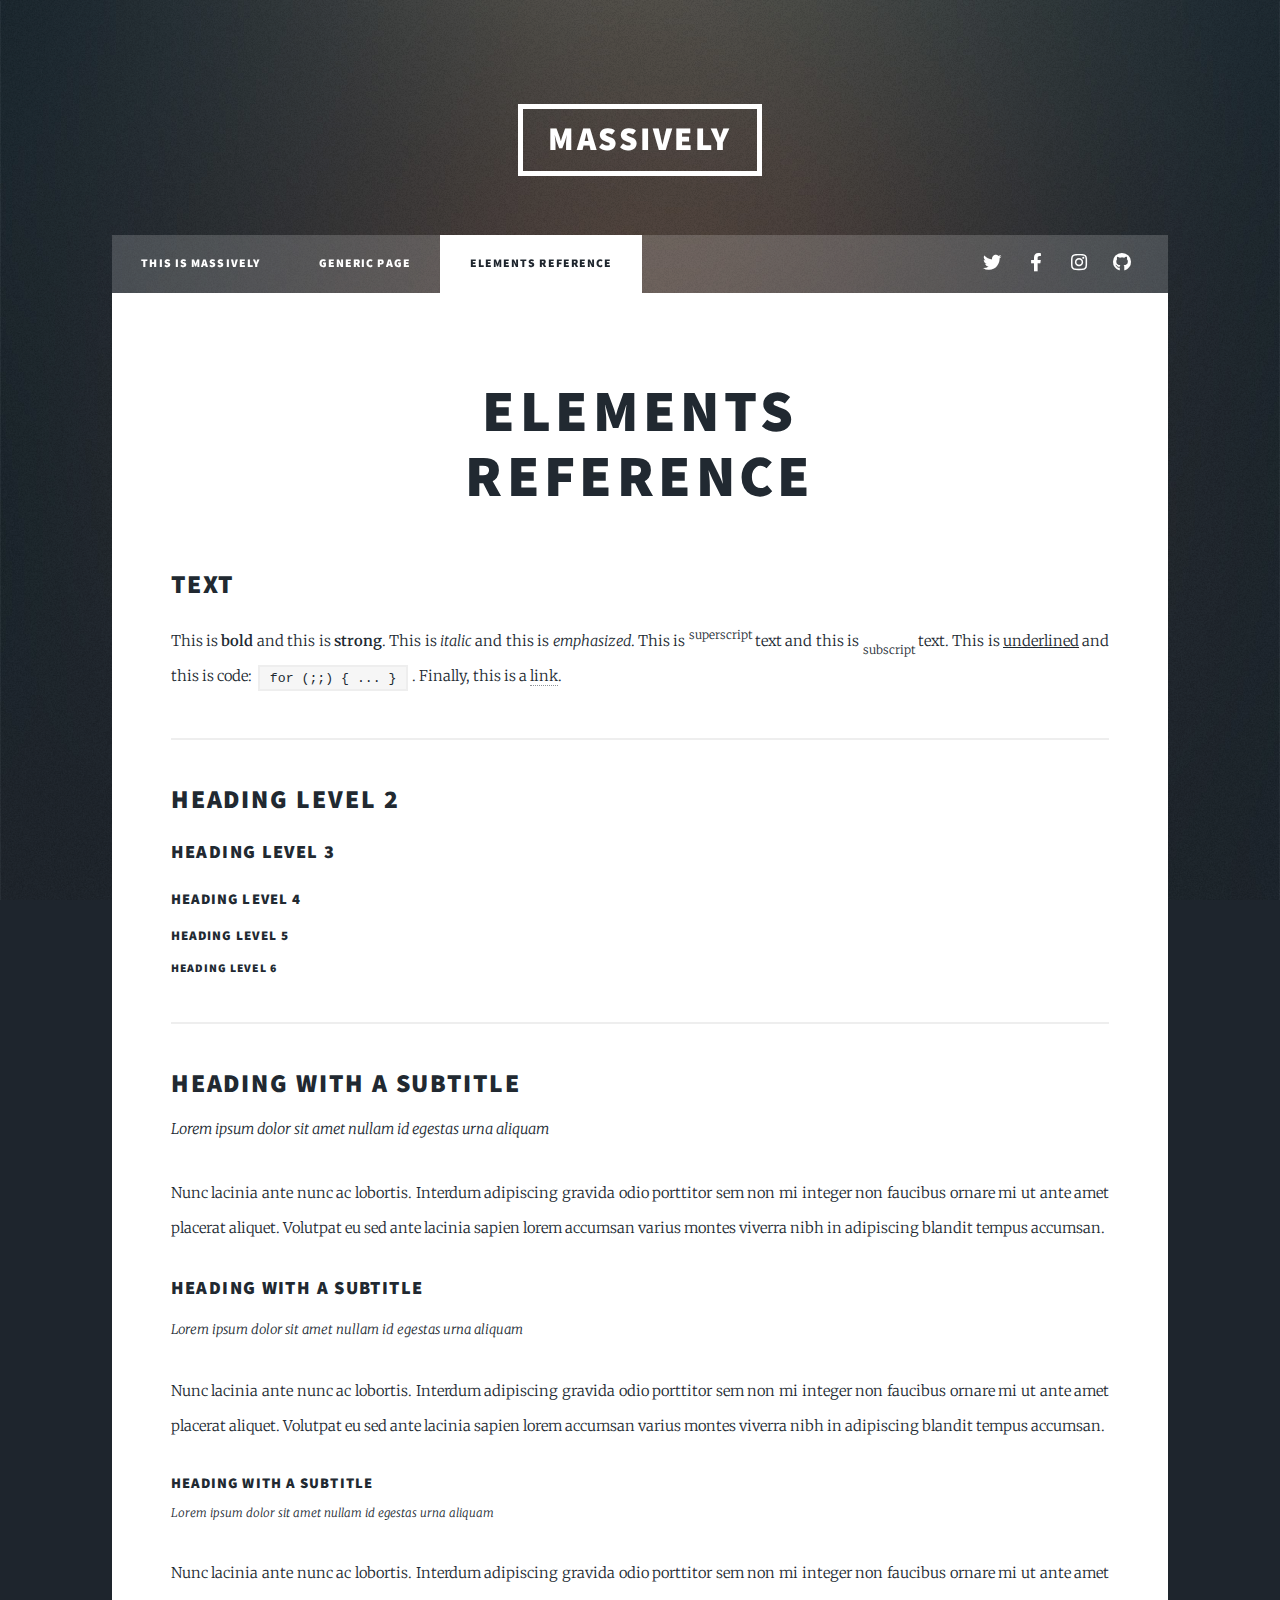
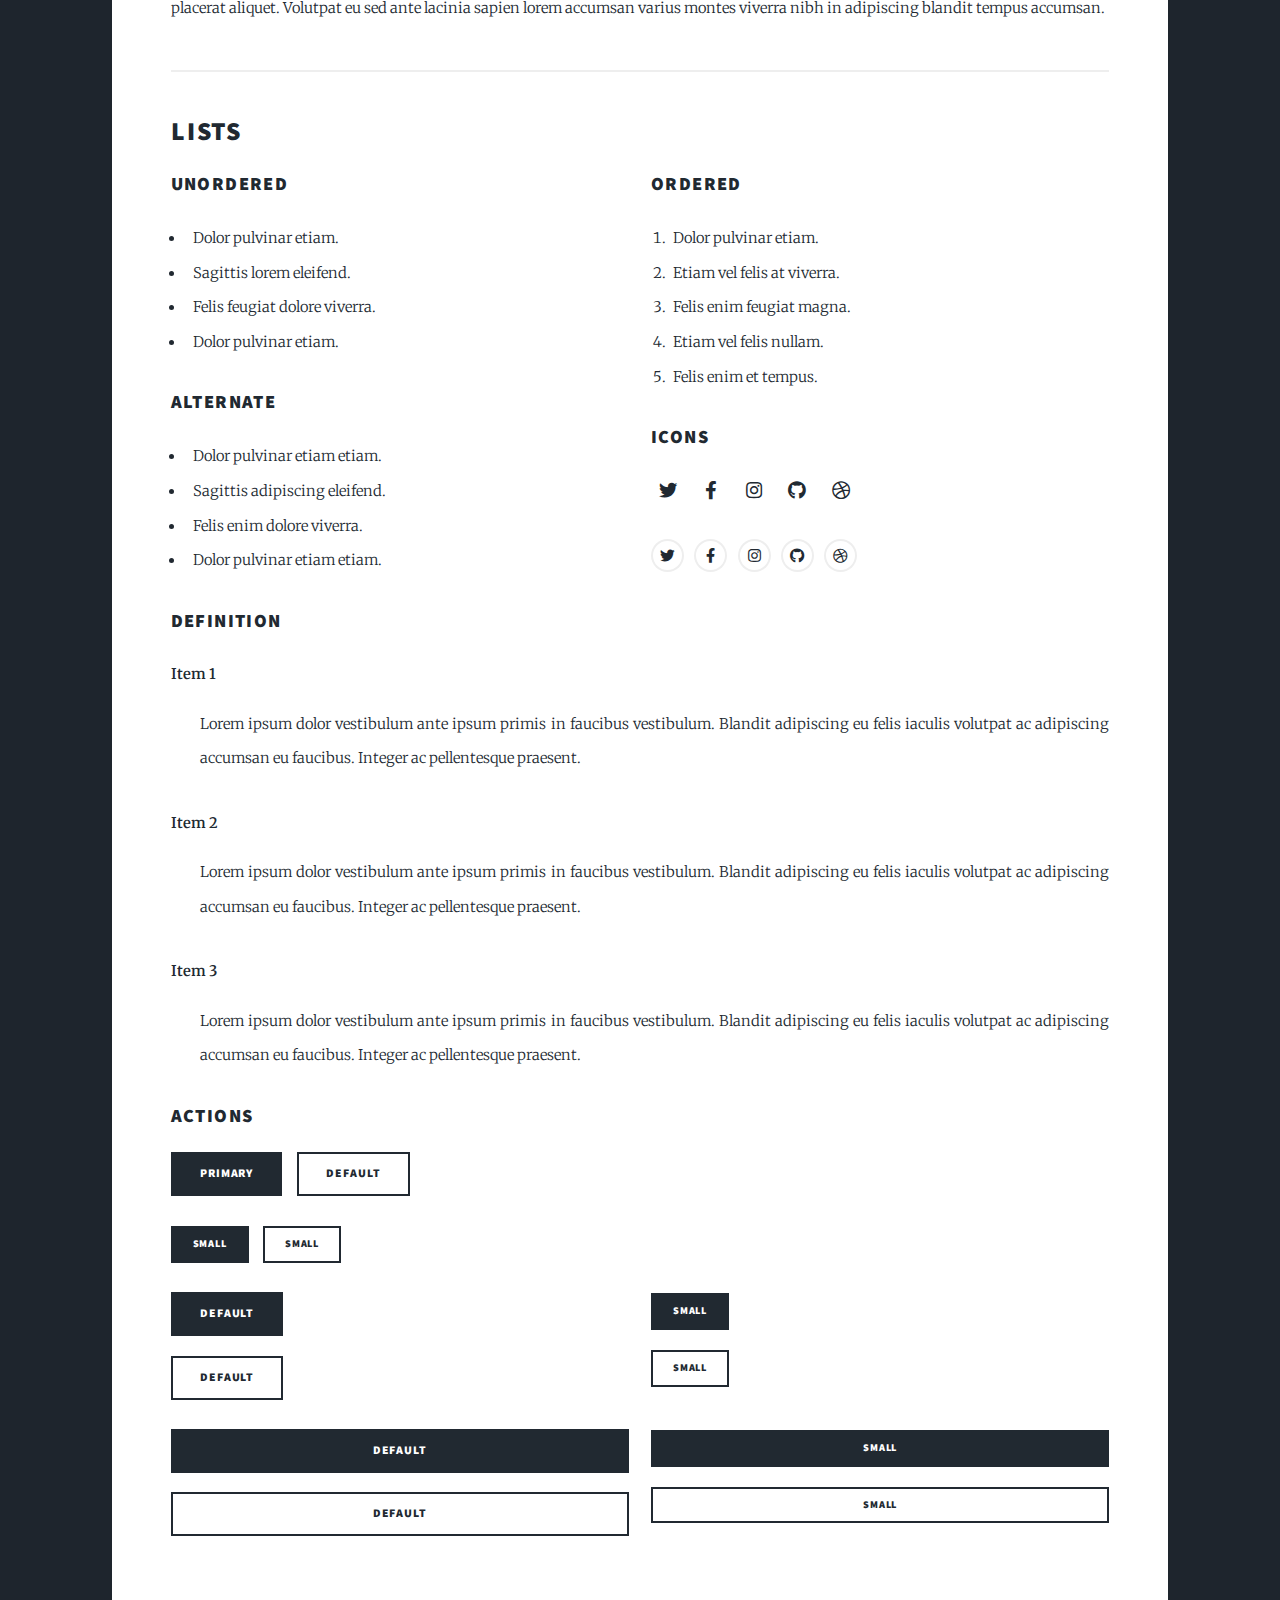
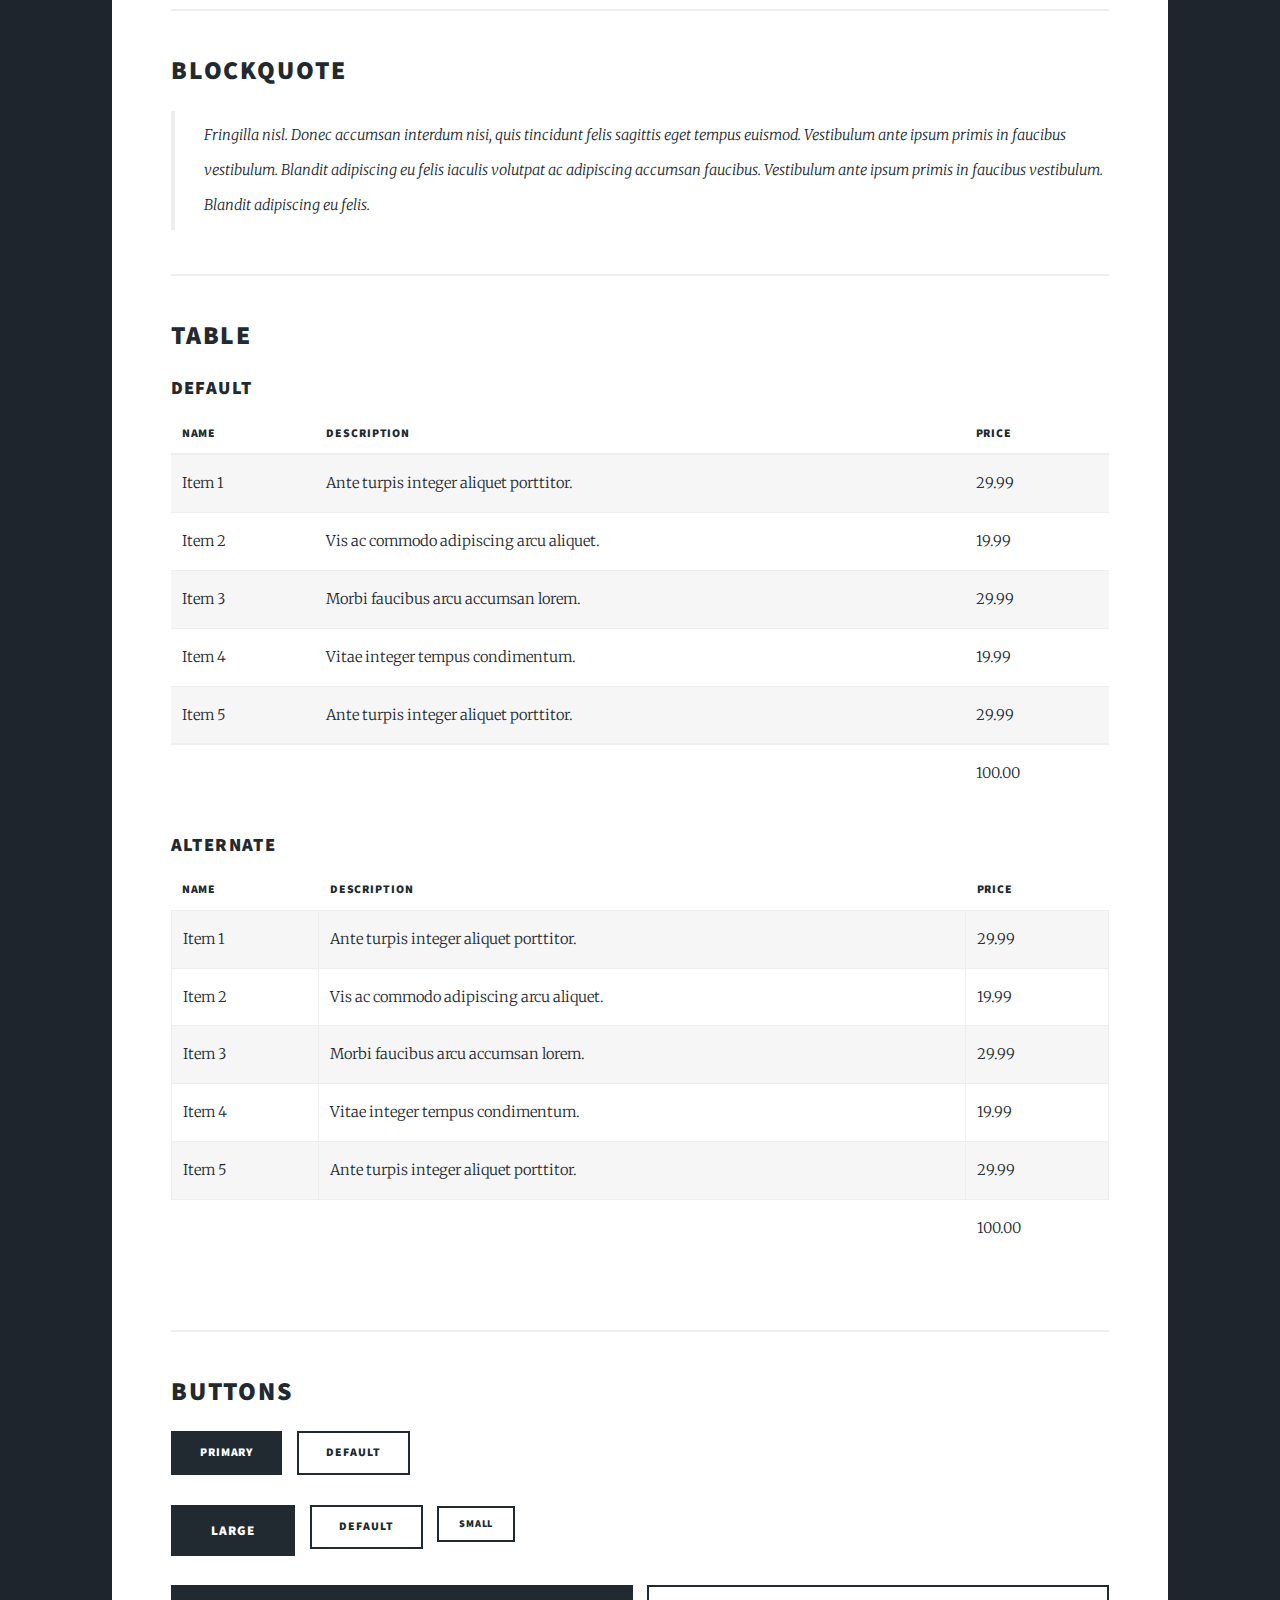
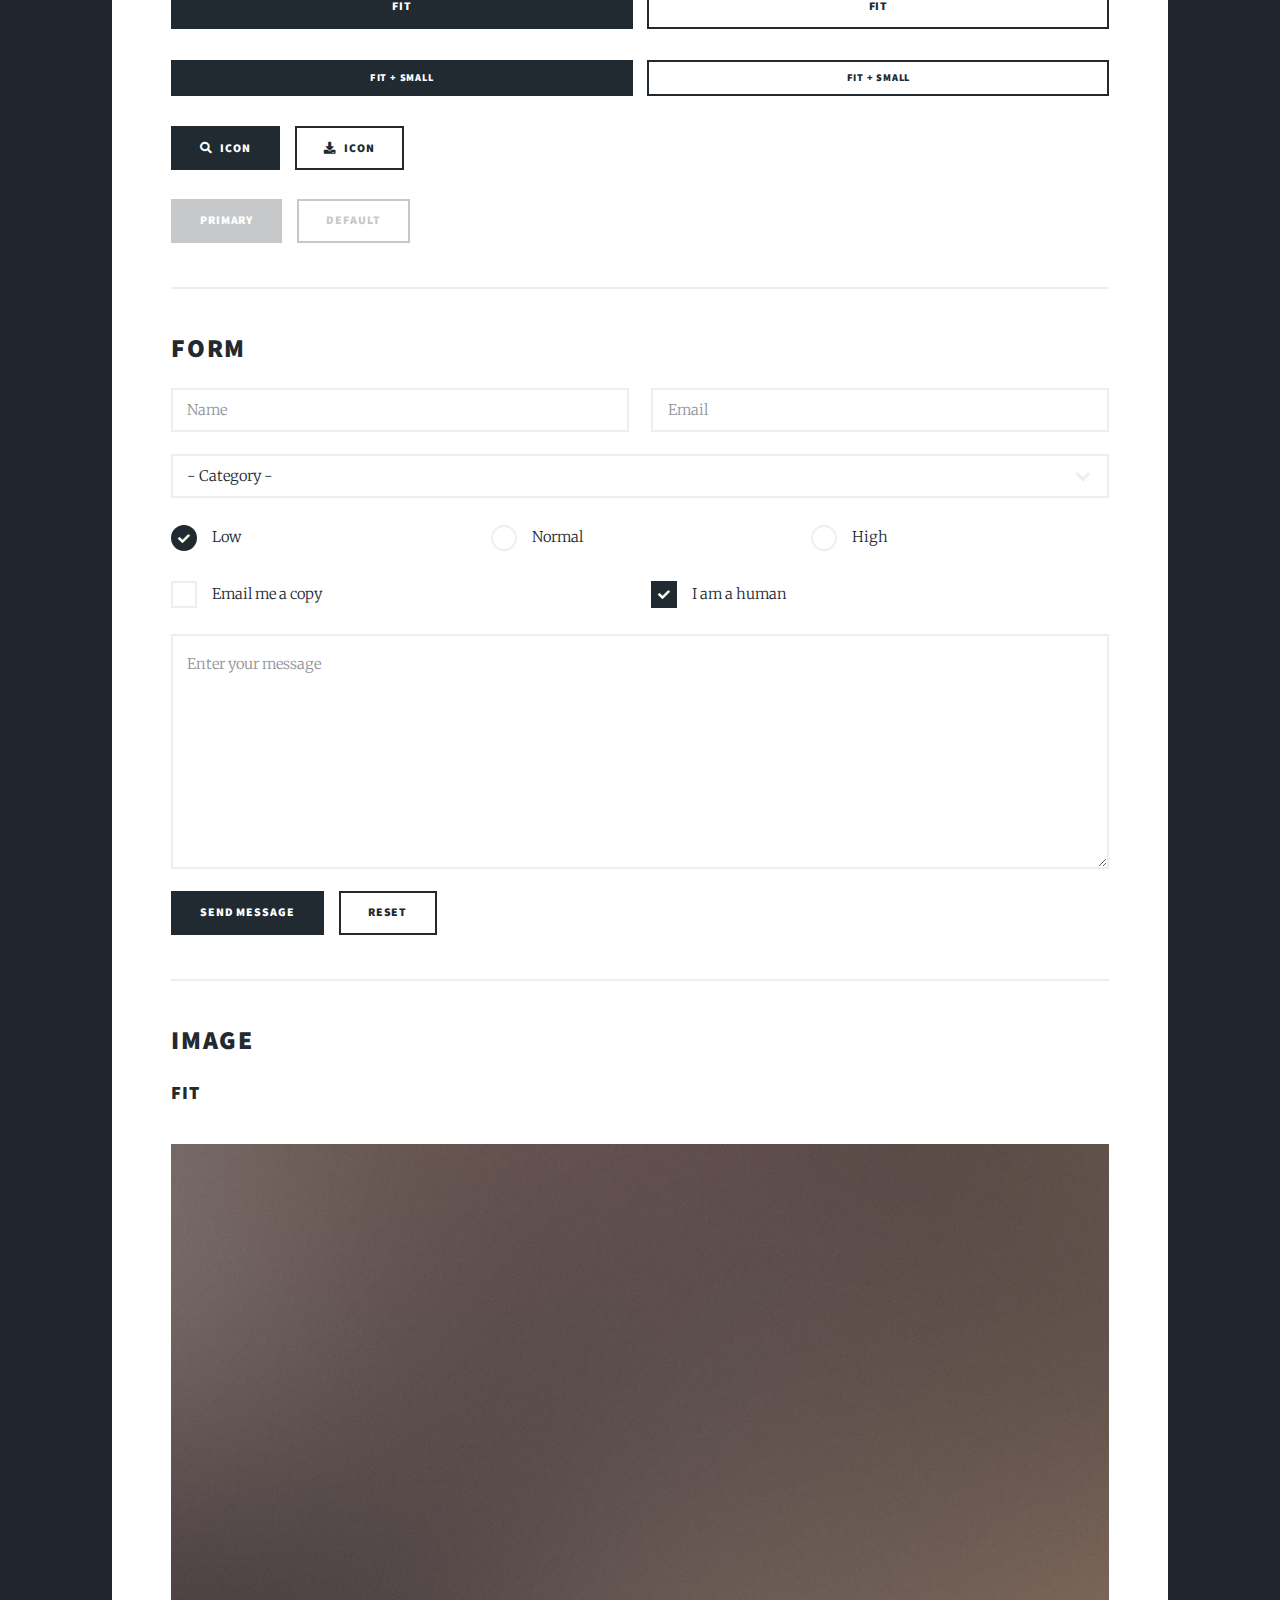
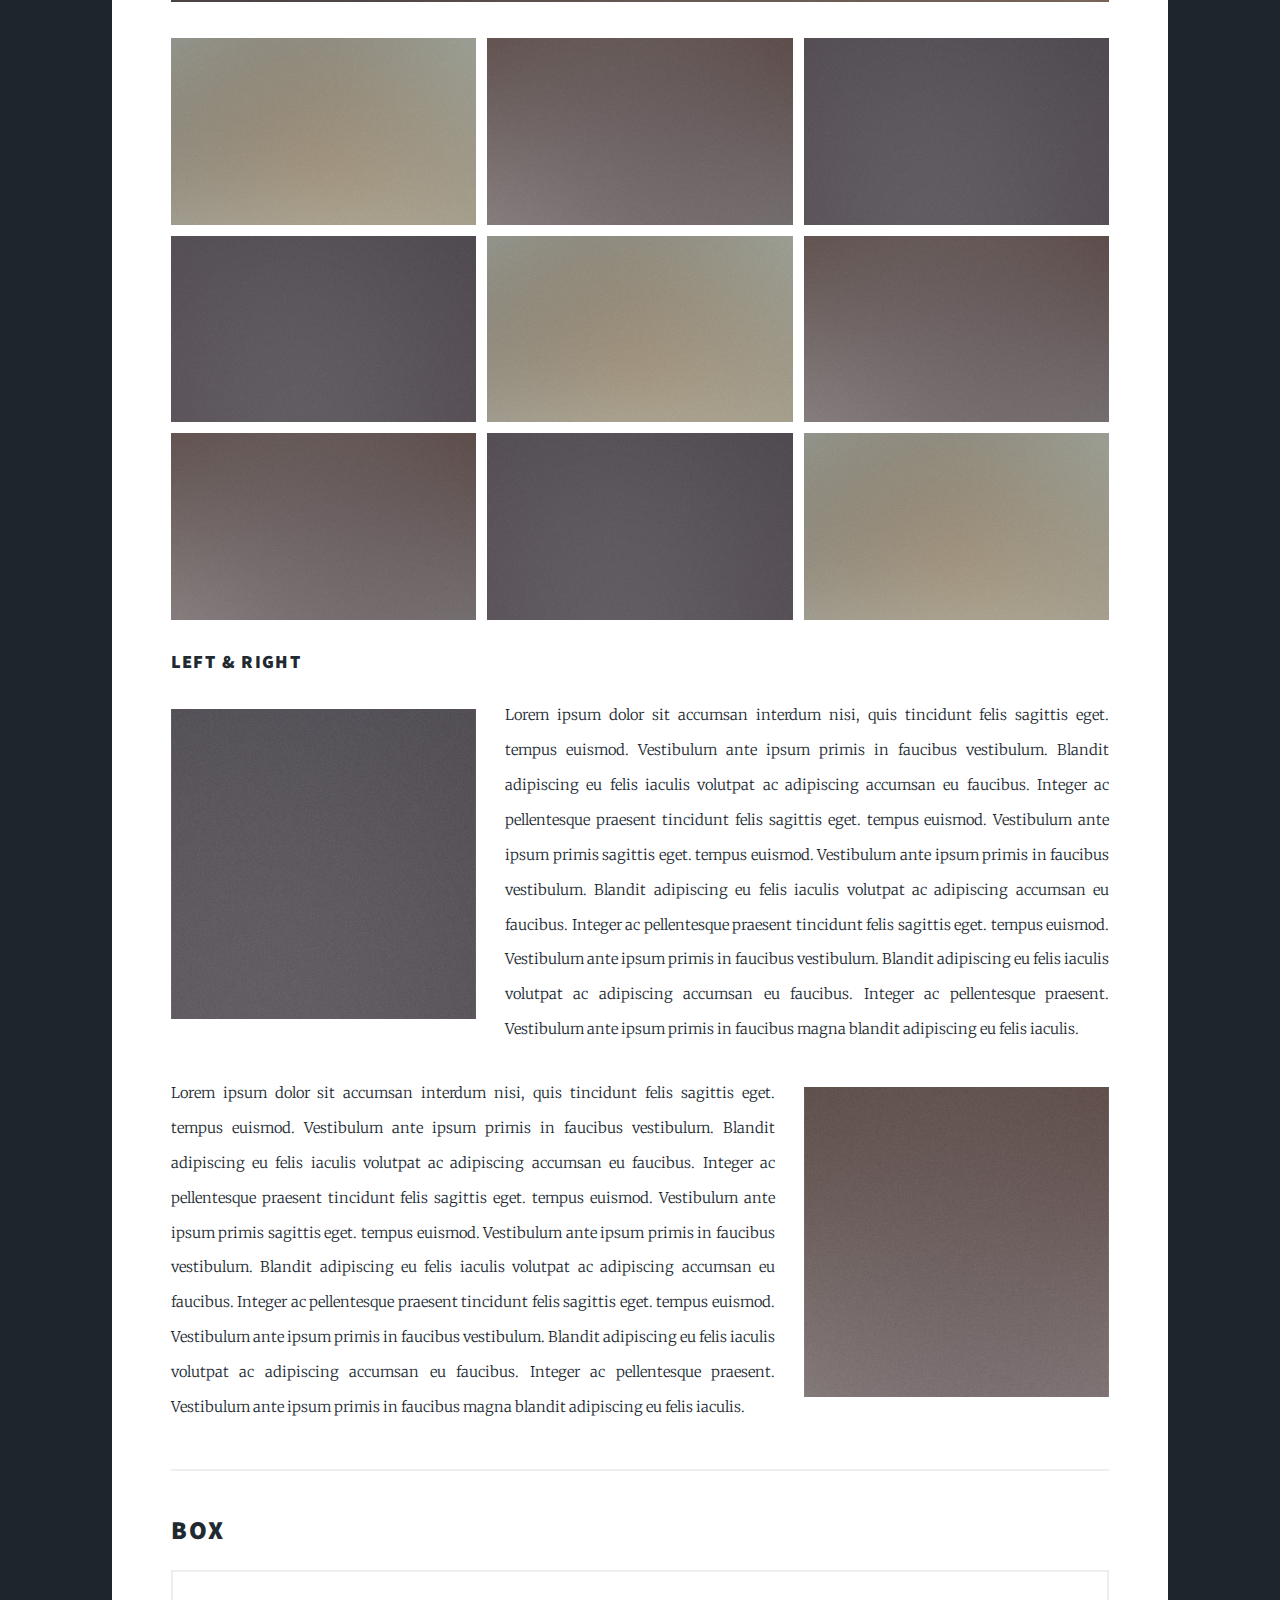
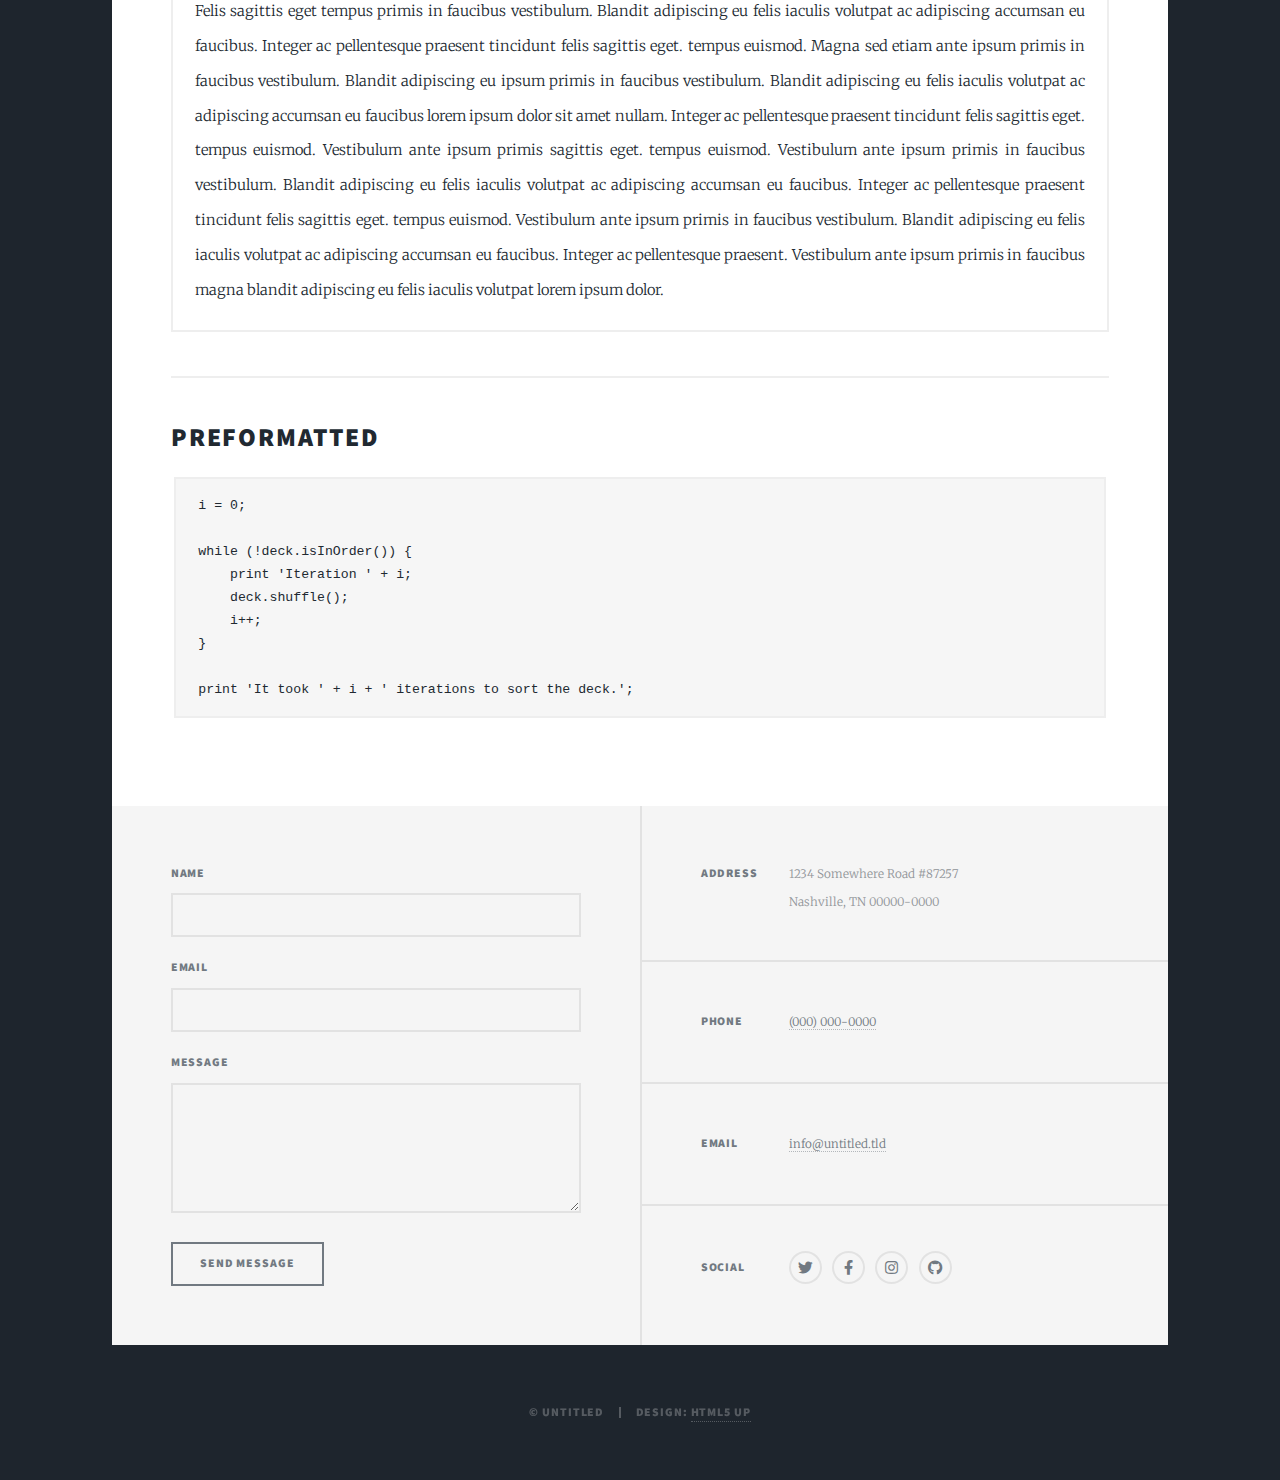
<file: elements.html>
<!DOCTYPE HTML>
<!--
	Massively by HTML5 UP
	html5up.net | @ajlkn
	Free for personal and commercial use under the CCA 3.0 license (html5up.net/license)
-->
<html>
	<head>
		<title>Elements Reference - Massively by HTML5 UP</title>
		<meta charset="utf-8" />
		<meta name="viewport" content="width=device-width, initial-scale=1, user-scalable=no" />
		<link rel="stylesheet" href="assets/css/main.css" />
		<noscript><link rel="stylesheet" href="assets/css/noscript.css" /></noscript>
	</head>
	<body class="is-preload">

		<!-- Wrapper -->
			<div id="wrapper">

				<!-- Header -->
					<header id="header">
						<a href="index.html" class="logo">Massively</a>
					</header>

				<!-- Nav -->
					<nav id="nav">
						<ul class="links">
							<li><a href="index.html">This is Massively</a></li>
							<li><a href="generic.html">Generic Page</a></li>
							<li class="active"><a href="elements.html">Elements Reference</a></li>
						</ul>
						<ul class="icons">
							<li><a href="#" class="icon brands fa-twitter"><span class="label">Twitter</span></a></li>
							<li><a href="#" class="icon brands fa-facebook-f"><span class="label">Facebook</span></a></li>
							<li><a href="#" class="icon brands fa-instagram"><span class="label">Instagram</span></a></li>
							<li><a href="#" class="icon brands fa-github"><span class="label">GitHub</span></a></li>
						</ul>
					</nav>

				<!-- Main -->
					<div id="main">

						<!-- Post -->
							<section class="post">
								<header class="major">
									<h1>Elements<br />
									Reference</h1>
								</header>

								<!-- Text stuff -->
									<h2>Text</h2>
									<p>This is <b>bold</b> and this is <strong>strong</strong>. This is <i>italic</i> and this is <em>emphasized</em>.
									This is <sup>superscript</sup> text and this is <sub>subscript</sub> text.
									This is <u>underlined</u> and this is code: <code>for (;;) { ... }</code>.
									Finally, this is a <a href="#">link</a>.</p>
									<hr />
									<h2>Heading Level 2</h2>
									<h3>Heading Level 3</h3>
									<h4>Heading Level 4</h4>
									<h5>Heading Level 5</h5>
									<h6>Heading Level 6</h6>
									<hr />
									<header>
										<h2>Heading with a Subtitle</h2>
										<p>Lorem ipsum dolor sit amet nullam id egestas urna aliquam</p>
									</header>
									<p>Nunc lacinia ante nunc ac lobortis. Interdum adipiscing gravida odio porttitor sem non mi integer non faucibus ornare mi ut ante amet placerat aliquet. Volutpat eu sed ante lacinia sapien lorem accumsan varius montes viverra nibh in adipiscing blandit tempus accumsan.</p>
									<header>
										<h3>Heading with a Subtitle</h3>
										<p>Lorem ipsum dolor sit amet nullam id egestas urna aliquam</p>
									</header>
									<p>Nunc lacinia ante nunc ac lobortis. Interdum adipiscing gravida odio porttitor sem non mi integer non faucibus ornare mi ut ante amet placerat aliquet. Volutpat eu sed ante lacinia sapien lorem accumsan varius montes viverra nibh in adipiscing blandit tempus accumsan.</p>
									<header>
										<h4>Heading with a Subtitle</h4>
										<p>Lorem ipsum dolor sit amet nullam id egestas urna aliquam</p>
									</header>
									<p>Nunc lacinia ante nunc ac lobortis. Interdum adipiscing gravida odio porttitor sem non mi integer non faucibus ornare mi ut ante amet placerat aliquet. Volutpat eu sed ante lacinia sapien lorem accumsan varius montes viverra nibh in adipiscing blandit tempus accumsan.</p>

									<hr />

								<!-- Lists -->
									<h2>Lists</h2>
									<div class="row">
										<div class="col-6 col-12-small">

											<h3>Unordered</h3>
											<ul>
												<li>Dolor pulvinar etiam.</li>
												<li>Sagittis lorem eleifend.</li>
												<li>Felis feugiat dolore viverra.</li>
												<li>Dolor pulvinar etiam.</li>
											</ul>

											<h3>Alternate</h3>
											<ul class="alt">
												<li>Dolor pulvinar etiam etiam.</li>
												<li>Sagittis adipiscing eleifend.</li>
												<li>Felis enim dolore viverra.</li>
												<li>Dolor pulvinar etiam etiam.</li>
											</ul>

										</div>
										<div class="col-6 col-12-small">

											<h3>Ordered</h3>
											<ol>
												<li>Dolor pulvinar etiam.</li>
												<li>Etiam vel felis at viverra.</li>
												<li>Felis enim feugiat magna.</li>
												<li>Etiam vel felis nullam.</li>
												<li>Felis enim et tempus.</li>
											</ol>

											<h3>Icons</h3>
											<ul class="icons">
												<li><a href="#" class="icon brands fa-twitter"><span class="label">Twitter</span></a></li>
												<li><a href="#" class="icon brands fa-facebook-f"><span class="label">Facebook</span></a></li>
												<li><a href="#" class="icon brands fa-instagram"><span class="label">Instagram</span></a></li>
												<li><a href="#" class="icon brands fa-github"><span class="label">Github</span></a></li>
												<li><a href="#" class="icon brands fa-dribbble"><span class="label">Dribbble</span></a></li>
											</ul>
											<ul class="icons alt">
												<li><a href="#" class="icon brands alt fa-twitter"><span class="label">Twitter</span></a></li>
												<li><a href="#" class="icon brands alt fa-facebook-f"><span class="label">Facebook</span></a></li>
												<li><a href="#" class="icon brands alt fa-instagram"><span class="label">Instagram</span></a></li>
												<li><a href="#" class="icon brands alt fa-github"><span class="label">Github</span></a></li>
												<li><a href="#" class="icon brands alt fa-dribbble"><span class="label">Dribbble</span></a></li>
											</ul>

										</div>
									</div>
									<h3>Definition</h3>
									<dl>
										<dt>Item 1</dt>
										<dd>
											<p>Lorem ipsum dolor vestibulum ante ipsum primis in faucibus vestibulum. Blandit adipiscing eu felis iaculis volutpat ac adipiscing accumsan eu faucibus. Integer ac pellentesque praesent.</p>
										</dd>
										<dt>Item 2</dt>
										<dd>
											<p>Lorem ipsum dolor vestibulum ante ipsum primis in faucibus vestibulum. Blandit adipiscing eu felis iaculis volutpat ac adipiscing accumsan eu faucibus. Integer ac pellentesque praesent.</p>
										</dd>
										<dt>Item 3</dt>
										<dd>
											<p>Lorem ipsum dolor vestibulum ante ipsum primis in faucibus vestibulum. Blandit adipiscing eu felis iaculis volutpat ac adipiscing accumsan eu faucibus. Integer ac pellentesque praesent.</p>
										</dd>
									</dl>

									<h3>Actions</h3>
									<ul class="actions">
										<li><a href="#" class="button primary">Primary</a></li>
										<li><a href="#" class="button">Default</a></li>
									</ul>
									<ul class="actions small">
										<li><a href="#" class="button primary small">Small</a></li>
										<li><a href="#" class="button small">Small</a></li>
									</ul>
									<div class="row">
										<div class="col-6 col-12-small">
											<ul class="actions stacked">
												<li><a href="#" class="button primary">Default</a></li>
												<li><a href="#" class="button">Default</a></li>
											</ul>
										</div>
										<div class="col-6 col-12-small">
											<ul class="actions stacked">
												<li><a href="#" class="button primary small">Small</a></li>
												<li><a href="#" class="button small">Small</a></li>
											</ul>
										</div>
									</div>
									<div class="row">
										<div class="col-6 col-12-small">
											<ul class="actions stacked">
												<li><a href="#" class="button primary fit">Default</a></li>
												<li><a href="#" class="button fit">Default</a></li>
											</ul>
										</div>
										<div class="col-6 col-12-small">
											<ul class="actions stacked">
												<li><a href="#" class="button primary small fit">Small</a></li>
												<li><a href="#" class="button small fit">Small</a></li>
											</ul>
										</div>
									</div>

									<hr />

								<!-- Blockquote -->
									<h2>Blockquote</h2>
									<blockquote>Fringilla nisl. Donec accumsan interdum nisi, quis tincidunt felis sagittis eget tempus euismod. Vestibulum ante ipsum primis in faucibus vestibulum. Blandit adipiscing eu felis iaculis volutpat ac adipiscing accumsan faucibus. Vestibulum ante ipsum primis in faucibus vestibulum. Blandit adipiscing eu felis.</blockquote>

									<hr />

								<!-- Table -->
									<h2>Table</h2>

									<h3>Default</h3>
									<div class="table-wrapper">
										<table>
											<thead>
												<tr>
													<th>Name</th>
													<th>Description</th>
													<th>Price</th>
												</tr>
											</thead>
											<tbody>
												<tr>
													<td>Item 1</td>
													<td>Ante turpis integer aliquet porttitor.</td>
													<td>29.99</td>
												</tr>
												<tr>
													<td>Item 2</td>
													<td>Vis ac commodo adipiscing arcu aliquet.</td>
													<td>19.99</td>
												</tr>
												<tr>
													<td>Item 3</td>
													<td> Morbi faucibus arcu accumsan lorem.</td>
													<td>29.99</td>
												</tr>
												<tr>
													<td>Item 4</td>
													<td>Vitae integer tempus condimentum.</td>
													<td>19.99</td>
												</tr>
												<tr>
													<td>Item 5</td>
													<td>Ante turpis integer aliquet porttitor.</td>
													<td>29.99</td>
												</tr>
											</tbody>
											<tfoot>
												<tr>
													<td colspan="2"></td>
													<td>100.00</td>
												</tr>
											</tfoot>
										</table>
									</div>

									<h3>Alternate</h3>
									<div class="table-wrapper">
										<table class="alt">
											<thead>
												<tr>
													<th>Name</th>
													<th>Description</th>
													<th>Price</th>
												</tr>
											</thead>
											<tbody>
												<tr>
													<td>Item 1</td>
													<td>Ante turpis integer aliquet porttitor.</td>
													<td>29.99</td>
												</tr>
												<tr>
													<td>Item 2</td>
													<td>Vis ac commodo adipiscing arcu aliquet.</td>
													<td>19.99</td>
												</tr>
												<tr>
													<td>Item 3</td>
													<td> Morbi faucibus arcu accumsan lorem.</td>
													<td>29.99</td>
												</tr>
												<tr>
													<td>Item 4</td>
													<td>Vitae integer tempus condimentum.</td>
													<td>19.99</td>
												</tr>
												<tr>
													<td>Item 5</td>
													<td>Ante turpis integer aliquet porttitor.</td>
													<td>29.99</td>
												</tr>
											</tbody>
											<tfoot>
												<tr>
													<td colspan="2"></td>
													<td>100.00</td>
												</tr>
											</tfoot>
										</table>
									</div>

									<hr />

								<!-- Buttons -->
									<h2>Buttons</h2>
									<ul class="actions">
										<li><a href="#" class="button primary">Primary</a></li>
										<li><a href="#" class="button">Default</a></li>
									</ul>
									<ul class="actions">
										<li><a href="#" class="button primary large">Large</a></li>
										<li><a href="#" class="button">Default</a></li>
										<li><a href="#" class="button small">Small</a></li>
									</ul>
									<ul class="actions fit">
										<li><a href="#" class="button primary fit">Fit</a></li>
										<li><a href="#" class="button fit">Fit</a></li>
									</ul>
									<ul class="actions fit small">
										<li><a href="#" class="button primary fit small">Fit + Small</a></li>
										<li><a href="#" class="button fit small">Fit + Small</a></li>
									</ul>
									<ul class="actions">
										<li><a href="#" class="button primary icon solid fa-search">Icon</a></li>
										<li><a href="#" class="button icon solid fa-download">Icon</a></li>
									</ul>
									<ul class="actions">
										<li><span class="button primary disabled">Primary</span></li>
										<li><span class="button disabled">Default</span></li>
									</ul>

									<hr />

								<!-- Form -->
									<h2>Form</h2>

									<form method="post" action="#">
										<div class="row gtr-uniform">
											<div class="col-6 col-12-xsmall">
												<input type="text" name="demo-name" id="demo-name" value="" placeholder="Name" />
											</div>
											<div class="col-6 col-12-xsmall">
												<input type="email" name="demo-email" id="demo-email" value="" placeholder="Email" />
											</div>
											<!-- Break -->
											<div class="col-12">
												<select name="demo-category" id="demo-category">
													<option value="">- Category -</option>
													<option value="1">Manufacturing</option>
													<option value="1">Shipping</option>
													<option value="1">Administration</option>
													<option value="1">Human Resources</option>
												</select>
											</div>
											<!-- Break -->
											<div class="col-4 col-12-small">
												<input type="radio" id="demo-priority-low" name="demo-priority" checked>
												<label for="demo-priority-low">Low</label>
											</div>
											<div class="col-4 col-12-small">
												<input type="radio" id="demo-priority-normal" name="demo-priority">
												<label for="demo-priority-normal">Normal</label>
											</div>
											<div class="col-4 col-12-small">
												<input type="radio" id="demo-priority-high" name="demo-priority">
												<label for="demo-priority-high">High</label>
											</div>
											<!-- Break -->
											<div class="col-6 col-12-small">
												<input type="checkbox" id="demo-copy" name="demo-copy">
												<label for="demo-copy">Email me a copy</label>
											</div>
											<div class="col-6 col-12-small">
												<input type="checkbox" id="demo-human" name="demo-human" checked>
												<label for="demo-human">I am a human</label>
											</div>
											<!-- Break -->
											<div class="col-12">
												<textarea name="demo-message" id="demo-message" placeholder="Enter your message" rows="6"></textarea>
											</div>
											<!-- Break -->
											<div class="col-12">
												<ul class="actions">
													<li><input type="submit" value="Send Message" class="primary" /></li>
													<li><input type="reset" value="Reset" /></li>
												</ul>
											</div>
										</div>
									</form>

									<hr />

								<!-- Image -->
									<h2>Image</h2>

									<h3>Fit</h3>
									<span class="image fit"><img src="images/pic01.jpg" alt="" /></span>
									<div class="box alt">
										<div class="row gtr-50 gtr-uniform">
											<div class="col-4"><span class="image fit"><img src="images/pic02.jpg" alt="" /></span></div>
											<div class="col-4"><span class="image fit"><img src="images/pic03.jpg" alt="" /></span></div>
											<div class="col-4"><span class="image fit"><img src="images/pic04.jpg" alt="" /></span></div>
											<!-- Break -->
											<div class="col-4"><span class="image fit"><img src="images/pic04.jpg" alt="" /></span></div>
											<div class="col-4"><span class="image fit"><img src="images/pic02.jpg" alt="" /></span></div>
											<div class="col-4"><span class="image fit"><img src="images/pic03.jpg" alt="" /></span></div>
											<!-- Break -->
											<div class="col-4"><span class="image fit"><img src="images/pic03.jpg" alt="" /></span></div>
											<div class="col-4"><span class="image fit"><img src="images/pic04.jpg" alt="" /></span></div>
											<div class="col-4"><span class="image fit"><img src="images/pic02.jpg" alt="" /></span></div>
										</div>
									</div>

									<h3>Left &amp; Right</h3>
									<p><span class="image left"><img src="images/pic08.jpg" alt="" /></span>Lorem ipsum dolor sit accumsan interdum nisi, quis tincidunt felis sagittis eget. tempus euismod. Vestibulum ante ipsum primis in faucibus vestibulum. Blandit adipiscing eu felis iaculis volutpat ac adipiscing accumsan eu faucibus. Integer ac pellentesque praesent tincidunt felis sagittis eget. tempus euismod. Vestibulum ante ipsum primis sagittis eget. tempus euismod. Vestibulum ante ipsum primis in faucibus vestibulum. Blandit adipiscing eu felis iaculis volutpat ac adipiscing accumsan eu faucibus. Integer ac pellentesque praesent tincidunt felis sagittis eget. tempus euismod. Vestibulum ante ipsum primis in faucibus vestibulum. Blandit adipiscing eu felis iaculis volutpat ac adipiscing accumsan eu faucibus. Integer ac pellentesque praesent. Vestibulum ante ipsum primis in faucibus magna blandit adipiscing eu felis iaculis.</p>
									<p><span class="image right"><img src="images/pic09.jpg" alt="" /></span>Lorem ipsum dolor sit accumsan interdum nisi, quis tincidunt felis sagittis eget. tempus euismod. Vestibulum ante ipsum primis in faucibus vestibulum. Blandit adipiscing eu felis iaculis volutpat ac adipiscing accumsan eu faucibus. Integer ac pellentesque praesent tincidunt felis sagittis eget. tempus euismod. Vestibulum ante ipsum primis sagittis eget. tempus euismod. Vestibulum ante ipsum primis in faucibus vestibulum. Blandit adipiscing eu felis iaculis volutpat ac adipiscing accumsan eu faucibus. Integer ac pellentesque praesent tincidunt felis sagittis eget. tempus euismod. Vestibulum ante ipsum primis in faucibus vestibulum. Blandit adipiscing eu felis iaculis volutpat ac adipiscing accumsan eu faucibus. Integer ac pellentesque praesent. Vestibulum ante ipsum primis in faucibus magna blandit adipiscing eu felis iaculis.</p>

									<hr />

								<!-- Box -->
									<h2>Box</h2>
									<div class="box">
										<p>Felis sagittis eget tempus primis in faucibus vestibulum. Blandit adipiscing eu felis iaculis volutpat ac adipiscing accumsan eu faucibus. Integer ac pellentesque praesent tincidunt felis sagittis eget. tempus euismod. Magna sed etiam ante ipsum primis in faucibus vestibulum. Blandit adipiscing eu ipsum primis in faucibus vestibulum. Blandit adipiscing eu felis iaculis volutpat ac adipiscing accumsan eu faucibus lorem ipsum dolor sit amet nullam. Integer ac pellentesque praesent tincidunt felis sagittis eget. tempus euismod. Vestibulum ante ipsum primis sagittis eget. tempus euismod. Vestibulum ante ipsum primis in faucibus vestibulum. Blandit adipiscing eu felis iaculis volutpat ac adipiscing accumsan eu faucibus. Integer ac pellentesque praesent tincidunt felis sagittis eget. tempus euismod. Vestibulum ante ipsum primis in faucibus vestibulum. Blandit adipiscing eu felis iaculis volutpat ac adipiscing accumsan eu faucibus. Integer ac pellentesque praesent. Vestibulum ante ipsum primis in faucibus magna blandit adipiscing eu felis iaculis volutpat lorem ipsum dolor.</p>
									</div>

									<hr />

								<!-- Preformatted Code -->
									<h2>Preformatted</h2>
									<pre><code>i = 0;

while (!deck.isInOrder()) {
    print 'Iteration ' + i;
    deck.shuffle();
    i++;
}

print 'It took ' + i + ' iterations to sort the deck.';
</code></pre>

							</section>

					</div>

				<!-- Footer -->
					<footer id="footer">
						<section>
							<form method="post" action="#">
								<div class="fields">
									<div class="field">
										<label for="name">Name</label>
										<input type="text" name="name" id="name" />
									</div>
									<div class="field">
										<label for="email">Email</label>
										<input type="text" name="email" id="email" />
									</div>
									<div class="field">
										<label for="message">Message</label>
										<textarea name="message" id="message" rows="3"></textarea>
									</div>
								</div>
								<ul class="actions">
									<li><input type="submit" value="Send Message" /></li>
								</ul>
							</form>
						</section>
						<section class="split contact">
							<section class="alt">
								<h3>Address</h3>
								<p>1234 Somewhere Road #87257<br />
								Nashville, TN 00000-0000</p>
							</section>
							<section>
								<h3>Phone</h3>
								<p><a href="#">(000) 000-0000</a></p>
							</section>
							<section>
								<h3>Email</h3>
								<p><a href="#">info@untitled.tld</a></p>
							</section>
							<section>
								<h3>Social</h3>
								<ul class="icons alt">
									<li><a href="#" class="icon brands alt fa-twitter"><span class="label">Twitter</span></a></li>
									<li><a href="#" class="icon brands alt fa-facebook-f"><span class="label">Facebook</span></a></li>
									<li><a href="#" class="icon brands alt fa-instagram"><span class="label">Instagram</span></a></li>
									<li><a href="#" class="icon brands alt fa-github"><span class="label">GitHub</span></a></li>
								</ul>
							</section>
						</section>
					</footer>

				<!-- Copyright -->
					<div id="copyright">
						<ul><li>&copy; Untitled</li><li>Design: <a href="https://html5up.net">HTML5 UP</a></li></ul>
					</div>

			</div>

		<!-- Scripts -->
			<script src="assets/js/jquery.min.js"></script>
			<script src="assets/js/jquery.scrollex.min.js"></script>
			<script src="assets/js/jquery.scrolly.min.js"></script>
			<script src="assets/js/browser.min.js"></script>
			<script src="assets/js/breakpoints.min.js"></script>
			<script src="assets/js/util.js"></script>
			<script src="assets/js/main.js"></script>

	</body>
</html>
</file>
<file: assets/css/main.css>
@import url(fontawesome-all.min.css);
@import url("https://fonts.googleapis.com/css?family=Merriweather:300,700,300italic,700italic|Source+Sans+Pro:900");

/*
	Massively by HTML5 UP
	html5up.net | @ajlkn
	Free for personal and commercial use under the CCA 3.0 license (html5up.net/license)
*/

html, body, div, span, applet, object,
iframe, h1, h2, h3, h4, h5, h6, p, blockquote,
pre, a, abbr, acronym, address, big, cite,
code, del, dfn, em, img, ins, kbd, q, s, samp,
small, strike, strong, sub, sup, tt, var, b,
u, i, center, dl, dt, dd, ol, ul, li, fieldset,
form, label, legend, table, caption, tbody,
tfoot, thead, tr, th, td, article, aside,
canvas, details, embed, figure, figcaption,
footer, header, hgroup, menu, nav, output, ruby,
section, summary, time, mark, audio, video {
	margin: 0;
	padding: 0;
	border: 0;
	font-size: 100%;
	font: inherit;
	vertical-align: baseline;}

article, aside, details, figcaption, figure,
footer, header, hgroup, menu, nav, section {
	display: block;}

body {
	line-height: 1;
}

ol, ul {
	list-style: none;
}

blockquote, q {
	quotes: none;
}

	blockquote:before, blockquote:after, q:before, q:after {
		content: '';
		content: none;
	}

table {
	border-collapse: collapse;
	border-spacing: 0;
}

body {
	-webkit-text-size-adjust: none;
}

mark {
	background-color: transparent;
	color: inherit;
}

input::-moz-focus-inner {
	border: 0;
	padding: 0;
}

input, select, textarea {
	-moz-appearance: none;
	-webkit-appearance: none;
	-ms-appearance: none;
	appearance: none;
}

/* Basic */

	@-ms-viewport {
		width: device-width;
	}

	body {
		-ms-overflow-style: scrollbar;
	}

	@media screen and (max-width: 480px) {

		html, body {
			min-width: 320px;
		}

	}

	html {
		box-sizing: border-box;
	}

	*, *:before, *:after {
		box-sizing: inherit;
	}

	body {
		background-color: #1e252d;
	}

		body.is-preload *, body.is-preload *:before, body.is-preload *:after {
			-moz-animation: none !important;
			-webkit-animation: none !important;
			-ms-animation: none !important;
			animation: none !important;
			-moz-transition: none !important;
			-webkit-transition: none !important;
			-ms-transition: none !important;
			transition: none !important;
		}

/* Type */

	html {
		font-size: 16pt;
	}

		@media screen and (max-width: 1680px) {

			html {
				font-size: 12pt;
			}

		}

		@media screen and (max-width: 1280px) {

			html {
				font-size: 11pt;
			}

		}

		@media screen and (max-width: 360px) {

			html {
				font-size: 10pt;
			}

		}

	body {
		color: #212931;
	}

	body, input, select, textarea {
		font-family: "Merriweather", Georgia, serif;
		font-weight: 300;
		font-size: 1rem;
		line-height: 2.375;
	}

	a {
		-moz-transition: color 0.2s ease-in-out, background-color 0.2s ease-in-out, border-color 0.2s ease-in-out, box-shadow 0.2s ease-in-out;
		-webkit-transition: color 0.2s ease-in-out, background-color 0.2s ease-in-out, border-color 0.2s ease-in-out, box-shadow 0.2s ease-in-out;
		-ms-transition: color 0.2s ease-in-out, background-color 0.2s ease-in-out, border-color 0.2s ease-in-out, box-shadow 0.2s ease-in-out;
		transition: color 0.2s ease-in-out, background-color 0.2s ease-in-out, border-color 0.2s ease-in-out, box-shadow 0.2s ease-in-out;
		border-bottom: dotted 1px;
		text-decoration: none;
	}

		a:hover {
			border-bottom-color: transparent;
		}

	strong, b {
		font-weight: 600;
	}

	em, i {
		font-style: italic;
	}

	p {
		text-align: justify;
		margin: 0 0 2rem 0;
	}

	h1, h2, h3, h4, h5, h6 {
		font-family: "Source Sans Pro", Helvetica, sans-serif;
		font-weight: 900;
		line-height: 1.5;
		letter-spacing: 0.075em;
		text-transform: uppercase;
		margin: 0 0 1rem 0;
	}

		h1 a, h2 a, h3 a, h4 a, h5 a, h6 a {
			border-bottom: 0;
			color: inherit;
			text-decoration: none;
		}

	h1 {
		font-size: 4rem;
		line-height: 1.1;
		margin: 0 0 2rem 0;
	}

	h2 {
		font-size: 1.75rem;
		line-height: 1.3;
		margin: 0 0 1.5rem 0;
	}

	h3 {
		font-size: 1.25rem;
		margin: 0 0 1.5rem 0;
	}

	h4 {
		font-size: 1rem;
	}

	h5 {
		font-size: 0.9rem;
	}

	h6 {
		font-size: 0.8rem;
	}

	sub {
		font-size: 0.8rem;
		position: relative;
		top: 0.5rem;
	}

	sup {
		font-size: 0.8rem;
		position: relative;
		top: -0.5rem;
	}

	blockquote {
		border-left: solid 4px;
		font-style: italic;
		margin: 0 0 2rem 0;
		padding: 0.5rem 0 0.5rem 2rem;
	}

	code {
		border: solid 2px;
		font-family: "Courier New", monospace;
		font-size: 0.9rem;
		margin: 0 0.25rem;
		padding: 0.25rem 0.65rem;
	}

	pre {
		-webkit-overflow-scrolling: touch;
		font-family: "Courier New", monospace;
		font-size: 0.9rem;
		margin: 0 0 2rem 0;
	}

		pre code {
			display: block;
			line-height: 1.75;
			padding: 1rem 1.5rem;
			overflow-x: auto;
		}

	hr {
		border: 0;
		border-bottom: solid 2px;
		margin: 3rem 0;
	}

		hr.major {
			margin: 5rem 0;
		}

	.align-left {
		text-align: left;
	}

	.align-center {
		text-align: center;
	}

	.align-right {
		text-align: right;
	}

	input, select, textarea {
		color: #212931;
	}

	a {
		color: #212931;
		border-bottom-color: rgba(33, 41, 49, 0.5);
	}

		a:hover {
			border-bottom-color: transparent;
			color: #18bfef !important;
		}

	strong, b {
		color: #212931;
	}

	h1, h2, h3, h4, h5, h6 {
		color: #212931;
	}

	blockquote {
		border-left-color: #eeeeee;
	}

	code {
		background: rgba(220, 220, 220, 0.25);
		border-color: #eeeeee;
	}

	hr {
		border-bottom-color: #eeeeee;
	}

/* Row */

	.row {
		display: flex;
		flex-wrap: wrap;
		box-sizing: border-box;
		align-items: stretch;
	}

		.row > * {
			box-sizing: border-box;
		}

		.row.gtr-uniform > * > :last-child {
			margin-bottom: 0;
		}

		.row.aln-left {
			justify-content: flex-start;
		}

		.row.aln-center {
			justify-content: center;
		}

		.row.aln-right {
			justify-content: flex-end;
		}

		.row.aln-top {
			align-items: flex-start;
		}

		.row.aln-middle {
			align-items: center;
		}

		.row.aln-bottom {
			align-items: flex-end;
		}

		.row > .imp {
			order: -1;
		}

		.row > .col-1 {
			width: 8.33333%;
		}

		.row > .off-1 {
			margin-left: 8.33333%;
		}

		.row > .col-2 {
			width: 16.66667%;
		}

		.row > .off-2 {
			margin-left: 16.66667%;
		}

		.row > .col-3 {
			width: 25%;
		}

		.row > .off-3 {
			margin-left: 25%;
		}

		.row > .col-4 {
			width: 33.33333%;
		}

		.row > .off-4 {
			margin-left: 33.33333%;
		}

		.row > .col-5 {
			width: 41.66667%;
		}

		.row > .off-5 {
			margin-left: 41.66667%;
		}

		.row > .col-6 {
			width: 50%;
		}

		.row > .off-6 {
			margin-left: 50%;
		}

		.row > .col-7 {
			width: 58.33333%;
		}

		.row > .off-7 {
			margin-left: 58.33333%;
		}

		.row > .col-8 {
			width: 66.66667%;
		}

		.row > .off-8 {
			margin-left: 66.66667%;
		}

		.row > .col-9 {
			width: 75%;
		}

		.row > .off-9 {
			margin-left: 75%;
		}

		.row > .col-10 {
			width: 83.33333%;
		}

		.row > .off-10 {
			margin-left: 83.33333%;
		}

		.row > .col-11 {
			width: 91.66667%;
		}

		.row > .off-11 {
			margin-left: 91.66667%;
		}

		.row > .col-12 {
			width: 100%;
		}

		.row > .off-12 {
			margin-left: 100%;
		}

		.row.gtr-0 {
			margin-top: 0;
			margin-left: 0rem;
		}

			.row.gtr-0 > * {
				padding: 0 0 0 0rem;
			}

			.row.gtr-0.gtr-uniform {
				margin-top: 0rem;
			}

				.row.gtr-0.gtr-uniform > * {
					padding-top: 0rem;
				}

		.row.gtr-25 {
			margin-top: 0;
			margin-left: -0.375rem;
		}

			.row.gtr-25 > * {
				padding: 0 0 0 0.375rem;
			}

			.row.gtr-25.gtr-uniform {
				margin-top: -0.375rem;
			}

				.row.gtr-25.gtr-uniform > * {
					padding-top: 0.375rem;
				}

		.row.gtr-50 {
			margin-top: 0;
			margin-left: -0.75rem;
		}

			.row.gtr-50 > * {
				padding: 0 0 0 0.75rem;
			}

			.row.gtr-50.gtr-uniform {
				margin-top: -0.75rem;
			}

				.row.gtr-50.gtr-uniform > * {
					padding-top: 0.75rem;
				}

		.row {
			margin-top: 0;
			margin-left: -1.5rem;
		}

			.row > * {
				padding: 0 0 0 1.5rem;
			}

			.row.gtr-uniform {
				margin-top: -1.5rem;
			}

				.row.gtr-uniform > * {
					padding-top: 1.5rem;
				}

		.row.gtr-150 {
			margin-top: 0;
			margin-left: -2.25rem;
		}

			.row.gtr-150 > * {
				padding: 0 0 0 2.25rem;
			}

			.row.gtr-150.gtr-uniform {
				margin-top: -2.25rem;
			}

				.row.gtr-150.gtr-uniform > * {
					padding-top: 2.25rem;
				}

		.row.gtr-200 {
			margin-top: 0;
			margin-left: -3rem;
		}

			.row.gtr-200 > * {
				padding: 0 0 0 3rem;
			}

			.row.gtr-200.gtr-uniform {
				margin-top: -3rem;
			}

				.row.gtr-200.gtr-uniform > * {
					padding-top: 3rem;
				}

		@media screen and (max-width: 1680px) {

			.row {
				display: flex;
				flex-wrap: wrap;
				box-sizing: border-box;
				align-items: stretch;
			}

				.row > * {
					box-sizing: border-box;
				}

				.row.gtr-uniform > * > :last-child {
					margin-bottom: 0;
				}

				.row.aln-left {
					justify-content: flex-start;
				}

				.row.aln-center {
					justify-content: center;
				}

				.row.aln-right {
					justify-content: flex-end;
				}

				.row.aln-top {
					align-items: flex-start;
				}

				.row.aln-middle {
					align-items: center;
				}

				.row.aln-bottom {
					align-items: flex-end;
				}

				.row > .imp-xlarge {
					order: -1;
				}

				.row > .col-1-xlarge {
					width: 8.33333%;
				}

				.row > .off-1-xlarge {
					margin-left: 8.33333%;
				}

				.row > .col-2-xlarge {
					width: 16.66667%;
				}

				.row > .off-2-xlarge {
					margin-left: 16.66667%;
				}

				.row > .col-3-xlarge {
					width: 25%;
				}

				.row > .off-3-xlarge {
					margin-left: 25%;
				}

				.row > .col-4-xlarge {
					width: 33.33333%;
				}

				.row > .off-4-xlarge {
					margin-left: 33.33333%;
				}

				.row > .col-5-xlarge {
					width: 41.66667%;
				}

				.row > .off-5-xlarge {
					margin-left: 41.66667%;
				}

				.row > .col-6-xlarge {
					width: 50%;
				}

				.row > .off-6-xlarge {
					margin-left: 50%;
				}

				.row > .col-7-xlarge {
					width: 58.33333%;
				}

				.row > .off-7-xlarge {
					margin-left: 58.33333%;
				}

				.row > .col-8-xlarge {
					width: 66.66667%;
				}

				.row > .off-8-xlarge {
					margin-left: 66.66667%;
				}

				.row > .col-9-xlarge {
					width: 75%;
				}

				.row > .off-9-xlarge {
					margin-left: 75%;
				}

				.row > .col-10-xlarge {
					width: 83.33333%;
				}

				.row > .off-10-xlarge {
					margin-left: 83.33333%;
				}

				.row > .col-11-xlarge {
					width: 91.66667%;
				}

				.row > .off-11-xlarge {
					margin-left: 91.66667%;
				}

				.row > .col-12-xlarge {
					width: 100%;
				}

				.row > .off-12-xlarge {
					margin-left: 100%;
				}

				.row.gtr-0 {
					margin-top: 0;
					margin-left: 0rem;
				}

					.row.gtr-0 > * {
						padding: 0 0 0 0rem;
					}

					.row.gtr-0.gtr-uniform {
						margin-top: 0rem;
					}

						.row.gtr-0.gtr-uniform > * {
							padding-top: 0rem;
						}

				.row.gtr-25 {
					margin-top: 0;
					margin-left: -0.375rem;
				}

					.row.gtr-25 > * {
						padding: 0 0 0 0.375rem;
					}

					.row.gtr-25.gtr-uniform {
						margin-top: -0.375rem;
					}

						.row.gtr-25.gtr-uniform > * {
							padding-top: 0.375rem;
						}

				.row.gtr-50 {
					margin-top: 0;
					margin-left: -0.75rem;
				}

					.row.gtr-50 > * {
						padding: 0 0 0 0.75rem;
					}

					.row.gtr-50.gtr-uniform {
						margin-top: -0.75rem;
					}

						.row.gtr-50.gtr-uniform > * {
							padding-top: 0.75rem;
						}

				.row {
					margin-top: 0;
					margin-left: -1.5rem;
				}

					.row > * {
						padding: 0 0 0 1.5rem;
					}

					.row.gtr-uniform {
						margin-top: -1.5rem;
					}

						.row.gtr-uniform > * {
							padding-top: 1.5rem;
						}

				.row.gtr-150 {
					margin-top: 0;
					margin-left: -2.25rem;
				}

					.row.gtr-150 > * {
						padding: 0 0 0 2.25rem;
					}

					.row.gtr-150.gtr-uniform {
						margin-top: -2.25rem;
					}

						.row.gtr-150.gtr-uniform > * {
							padding-top: 2.25rem;
						}

				.row.gtr-200 {
					margin-top: 0;
					margin-left: -3rem;
				}

					.row.gtr-200 > * {
						padding: 0 0 0 3rem;
					}

					.row.gtr-200.gtr-uniform {
						margin-top: -3rem;
					}

						.row.gtr-200.gtr-uniform > * {
							padding-top: 3rem;
						}

		}

		@media screen and (max-width: 1280px) {

			.row {
				display: flex;
				flex-wrap: wrap;
				box-sizing: border-box;
				align-items: stretch;
			}

				.row > * {
					box-sizing: border-box;
				}

				.row.gtr-uniform > * > :last-child {
					margin-bottom: 0;
				}

				.row.aln-left {
					justify-content: flex-start;
				}

				.row.aln-center {
					justify-content: center;
				}

				.row.aln-right {
					justify-content: flex-end;
				}

				.row.aln-top {
					align-items: flex-start;
				}

				.row.aln-middle {
					align-items: center;
				}

				.row.aln-bottom {
					align-items: flex-end;
				}

				.row > .imp-large {
					order: -1;
				}

				.row > .col-1-large {
					width: 8.33333%;
				}

				.row > .off-1-large {
					margin-left: 8.33333%;
				}

				.row > .col-2-large {
					width: 16.66667%;
				}

				.row > .off-2-large {
					margin-left: 16.66667%;
				}

				.row > .col-3-large {
					width: 25%;
				}

				.row > .off-3-large {
					margin-left: 25%;
				}

				.row > .col-4-large {
					width: 33.33333%;
				}

				.row > .off-4-large {
					margin-left: 33.33333%;
				}

				.row > .col-5-large {
					width: 41.66667%;
				}

				.row > .off-5-large {
					margin-left: 41.66667%;
				}

				.row > .col-6-large {
					width: 50%;
				}

				.row > .off-6-large {
					margin-left: 50%;
				}

				.row > .col-7-large {
					width: 58.33333%;
				}

				.row > .off-7-large {
					margin-left: 58.33333%;
				}

				.row > .col-8-large {
					width: 66.66667%;
				}

				.row > .off-8-large {
					margin-left: 66.66667%;
				}

				.row > .col-9-large {
					width: 75%;
				}

				.row > .off-9-large {
					margin-left: 75%;
				}

				.row > .col-10-large {
					width: 83.33333%;
				}

				.row > .off-10-large {
					margin-left: 83.33333%;
				}

				.row > .col-11-large {
					width: 91.66667%;
				}

				.row > .off-11-large {
					margin-left: 91.66667%;
				}

				.row > .col-12-large {
					width: 100%;
				}

				.row > .off-12-large {
					margin-left: 100%;
				}

				.row.gtr-0 {
					margin-top: 0;
					margin-left: 0rem;
				}

					.row.gtr-0 > * {
						padding: 0 0 0 0rem;
					}

					.row.gtr-0.gtr-uniform {
						margin-top: 0rem;
					}

						.row.gtr-0.gtr-uniform > * {
							padding-top: 0rem;
						}

				.row.gtr-25 {
					margin-top: 0;
					margin-left: -0.375rem;
				}

					.row.gtr-25 > * {
						padding: 0 0 0 0.375rem;
					}

					.row.gtr-25.gtr-uniform {
						margin-top: -0.375rem;
					}

						.row.gtr-25.gtr-uniform > * {
							padding-top: 0.375rem;
						}

				.row.gtr-50 {
					margin-top: 0;
					margin-left: -0.75rem;
				}

					.row.gtr-50 > * {
						padding: 0 0 0 0.75rem;
					}

					.row.gtr-50.gtr-uniform {
						margin-top: -0.75rem;
					}

						.row.gtr-50.gtr-uniform > * {
							padding-top: 0.75rem;
						}

				.row {
					margin-top: 0;
					margin-left: -1.5rem;
				}

					.row > * {
						padding: 0 0 0 1.5rem;
					}

					.row.gtr-uniform {
						margin-top: -1.5rem;
					}

						.row.gtr-uniform > * {
							padding-top: 1.5rem;
						}

				.row.gtr-150 {
					margin-top: 0;
					margin-left: -2.25rem;
				}

					.row.gtr-150 > * {
						padding: 0 0 0 2.25rem;
					}

					.row.gtr-150.gtr-uniform {
						margin-top: -2.25rem;
					}

						.row.gtr-150.gtr-uniform > * {
							padding-top: 2.25rem;
						}

				.row.gtr-200 {
					margin-top: 0;
					margin-left: -3rem;
				}

					.row.gtr-200 > * {
						padding: 0 0 0 3rem;
					}

					.row.gtr-200.gtr-uniform {
						margin-top: -3rem;
					}

						.row.gtr-200.gtr-uniform > * {
							padding-top: 3rem;
						}

		}

		@media screen and (max-width: 980px) {

			.row {
				display: flex;
				flex-wrap: wrap;
				box-sizing: border-box;
				align-items: stretch;
			}

				.row > * {
					box-sizing: border-box;
				}

				.row.gtr-uniform > * > :last-child {
					margin-bottom: 0;
				}

				.row.aln-left {
					justify-content: flex-start;
				}

				.row.aln-center {
					justify-content: center;
				}

				.row.aln-right {
					justify-content: flex-end;
				}

				.row.aln-top {
					align-items: flex-start;
				}

				.row.aln-middle {
					align-items: center;
				}

				.row.aln-bottom {
					align-items: flex-end;
				}

				.row > .imp-medium {
					order: -1;
				}

				.row > .col-1-medium {
					width: 8.33333%;
				}

				.row > .off-1-medium {
					margin-left: 8.33333%;
				}

				.row > .col-2-medium {
					width: 16.66667%;
				}

				.row > .off-2-medium {
					margin-left: 16.66667%;
				}

				.row > .col-3-medium {
					width: 25%;
				}

				.row > .off-3-medium {
					margin-left: 25%;
				}

				.row > .col-4-medium {
					width: 33.33333%;
				}

				.row > .off-4-medium {
					margin-left: 33.33333%;
				}

				.row > .col-5-medium {
					width: 41.66667%;
				}

				.row > .off-5-medium {
					margin-left: 41.66667%;
				}

				.row > .col-6-medium {
					width: 50%;
				}

				.row > .off-6-medium {
					margin-left: 50%;
				}

				.row > .col-7-medium {
					width: 58.33333%;
				}

				.row > .off-7-medium {
					margin-left: 58.33333%;
				}

				.row > .col-8-medium {
					width: 66.66667%;
				}

				.row > .off-8-medium {
					margin-left: 66.66667%;
				}

				.row > .col-9-medium {
					width: 75%;
				}

				.row > .off-9-medium {
					margin-left: 75%;
				}

				.row > .col-10-medium {
					width: 83.33333%;
				}

				.row > .off-10-medium {
					margin-left: 83.33333%;
				}

				.row > .col-11-medium {
					width: 91.66667%;
				}

				.row > .off-11-medium {
					margin-left: 91.66667%;
				}

				.row > .col-12-medium {
					width: 100%;
				}

				.row > .off-12-medium {
					margin-left: 100%;
				}

				.row.gtr-0 {
					margin-top: 0;
					margin-left: 0rem;
				}

					.row.gtr-0 > * {
						padding: 0 0 0 0rem;
					}

					.row.gtr-0.gtr-uniform {
						margin-top: 0rem;
					}

						.row.gtr-0.gtr-uniform > * {
							padding-top: 0rem;
						}

				.row.gtr-25 {
					margin-top: 0;
					margin-left: -0.375rem;
				}

					.row.gtr-25 > * {
						padding: 0 0 0 0.375rem;
					}

					.row.gtr-25.gtr-uniform {
						margin-top: -0.375rem;
					}

						.row.gtr-25.gtr-uniform > * {
							padding-top: 0.375rem;
						}

				.row.gtr-50 {
					margin-top: 0;
					margin-left: -0.75rem;
				}

					.row.gtr-50 > * {
						padding: 0 0 0 0.75rem;
					}

					.row.gtr-50.gtr-uniform {
						margin-top: -0.75rem;
					}

						.row.gtr-50.gtr-uniform > * {
							padding-top: 0.75rem;
						}

				.row {
					margin-top: 0;
					margin-left: -1.5rem;
				}

					.row > * {
						padding: 0 0 0 1.5rem;
					}

					.row.gtr-uniform {
						margin-top: -1.5rem;
					}

						.row.gtr-uniform > * {
							padding-top: 1.5rem;
						}

				.row.gtr-150 {
					margin-top: 0;
					margin-left: -2.25rem;
				}

					.row.gtr-150 > * {
						padding: 0 0 0 2.25rem;
					}

					.row.gtr-150.gtr-uniform {
						margin-top: -2.25rem;
					}

						.row.gtr-150.gtr-uniform > * {
							padding-top: 2.25rem;
						}

				.row.gtr-200 {
					margin-top: 0;
					margin-left: -3rem;
				}

					.row.gtr-200 > * {
						padding: 0 0 0 3rem;
					}

					.row.gtr-200.gtr-uniform {
						margin-top: -3rem;
					}

						.row.gtr-200.gtr-uniform > * {
							padding-top: 3rem;
						}

		}

		@media screen and (max-width: 736px) {

			.row {
				display: flex;
				flex-wrap: wrap;
				box-sizing: border-box;
				align-items: stretch;
			}

				.row > * {
					box-sizing: border-box;
				}

				.row.gtr-uniform > * > :last-child {
					margin-bottom: 0;
				}

				.row.aln-left {
					justify-content: flex-start;
				}

				.row.aln-center {
					justify-content: center;
				}

				.row.aln-right {
					justify-content: flex-end;
				}

				.row.aln-top {
					align-items: flex-start;
				}

				.row.aln-middle {
					align-items: center;
				}

				.row.aln-bottom {
					align-items: flex-end;
				}

				.row > .imp-small {
					order: -1;
				}

				.row > .col-1-small {
					width: 8.33333%;
				}

				.row > .off-1-small {
					margin-left: 8.33333%;
				}

				.row > .col-2-small {
					width: 16.66667%;
				}

				.row > .off-2-small {
					margin-left: 16.66667%;
				}

				.row > .col-3-small {
					width: 25%;
				}

				.row > .off-3-small {
					margin-left: 25%;
				}

				.row > .col-4-small {
					width: 33.33333%;
				}

				.row > .off-4-small {
					margin-left: 33.33333%;
				}

				.row > .col-5-small {
					width: 41.66667%;
				}

				.row > .off-5-small {
					margin-left: 41.66667%;
				}

				.row > .col-6-small {
					width: 50%;
				}

				.row > .off-6-small {
					margin-left: 50%;
				}

				.row > .col-7-small {
					width: 58.33333%;
				}

				.row > .off-7-small {
					margin-left: 58.33333%;
				}

				.row > .col-8-small {
					width: 66.66667%;
				}

				.row > .off-8-small {
					margin-left: 66.66667%;
				}

				.row > .col-9-small {
					width: 75%;
				}

				.row > .off-9-small {
					margin-left: 75%;
				}

				.row > .col-10-small {
					width: 83.33333%;
				}

				.row > .off-10-small {
					margin-left: 83.33333%;
				}

				.row > .col-11-small {
					width: 91.66667%;
				}

				.row > .off-11-small {
					margin-left: 91.66667%;
				}

				.row > .col-12-small {
					width: 100%;
				}

				.row > .off-12-small {
					margin-left: 100%;
				}

				.row.gtr-0 {
					margin-top: 0;
					margin-left: 0rem;
				}

					.row.gtr-0 > * {
						padding: 0 0 0 0rem;
					}

					.row.gtr-0.gtr-uniform {
						margin-top: 0rem;
					}

						.row.gtr-0.gtr-uniform > * {
							padding-top: 0rem;
						}

				.row.gtr-25 {
					margin-top: 0;
					margin-left: -0.375rem;
				}

					.row.gtr-25 > * {
						padding: 0 0 0 0.375rem;
					}

					.row.gtr-25.gtr-uniform {
						margin-top: -0.375rem;
					}

						.row.gtr-25.gtr-uniform > * {
							padding-top: 0.375rem;
						}

				.row.gtr-50 {
					margin-top: 0;
					margin-left: -0.75rem;
				}

					.row.gtr-50 > * {
						padding: 0 0 0 0.75rem;
					}

					.row.gtr-50.gtr-uniform {
						margin-top: -0.75rem;
					}

						.row.gtr-50.gtr-uniform > * {
							padding-top: 0.75rem;
						}

				.row {
					margin-top: 0;
					margin-left: -1.5rem;
				}

					.row > * {
						padding: 0 0 0 1.5rem;
					}

					.row.gtr-uniform {
						margin-top: -1.5rem;
					}

						.row.gtr-uniform > * {
							padding-top: 1.5rem;
						}

				.row.gtr-150 {
					margin-top: 0;
					margin-left: -2.25rem;
				}

					.row.gtr-150 > * {
						padding: 0 0 0 2.25rem;
					}

					.row.gtr-150.gtr-uniform {
						margin-top: -2.25rem;
					}

						.row.gtr-150.gtr-uniform > * {
							padding-top: 2.25rem;
						}

				.row.gtr-200 {
					margin-top: 0;
					margin-left: -3rem;
				}

					.row.gtr-200 > * {
						padding: 0 0 0 3rem;
					}

					.row.gtr-200.gtr-uniform {
						margin-top: -3rem;
					}

						.row.gtr-200.gtr-uniform > * {
							padding-top: 3rem;
						}

		}

		@media screen and (max-width: 480px) {

			.row {
				display: flex;
				flex-wrap: wrap;
				box-sizing: border-box;
				align-items: stretch;
			}

				.row > * {
					box-sizing: border-box;
				}

				.row.gtr-uniform > * > :last-child {
					margin-bottom: 0;
				}

				.row.aln-left {
					justify-content: flex-start;
				}

				.row.aln-center {
					justify-content: center;
				}

				.row.aln-right {
					justify-content: flex-end;
				}

				.row.aln-top {
					align-items: flex-start;
				}

				.row.aln-middle {
					align-items: center;
				}

				.row.aln-bottom {
					align-items: flex-end;
				}

				.row > .imp-xsmall {
					order: -1;
				}

				.row > .col-1-xsmall {
					width: 8.33333%;
				}

				.row > .off-1-xsmall {
					margin-left: 8.33333%;
				}

				.row > .col-2-xsmall {
					width: 16.66667%;
				}

				.row > .off-2-xsmall {
					margin-left: 16.66667%;
				}

				.row > .col-3-xsmall {
					width: 25%;
				}

				.row > .off-3-xsmall {
					margin-left: 25%;
				}

				.row > .col-4-xsmall {
					width: 33.33333%;
				}

				.row > .off-4-xsmall {
					margin-left: 33.33333%;
				}

				.row > .col-5-xsmall {
					width: 41.66667%;
				}

				.row > .off-5-xsmall {
					margin-left: 41.66667%;
				}

				.row > .col-6-xsmall {
					width: 50%;
				}

				.row > .off-6-xsmall {
					margin-left: 50%;
				}

				.row > .col-7-xsmall {
					width: 58.33333%;
				}

				.row > .off-7-xsmall {
					margin-left: 58.33333%;
				}

				.row > .col-8-xsmall {
					width: 66.66667%;
				}

				.row > .off-8-xsmall {
					margin-left: 66.66667%;
				}

				.row > .col-9-xsmall {
					width: 75%;
				}

				.row > .off-9-xsmall {
					margin-left: 75%;
				}

				.row > .col-10-xsmall {
					width: 83.33333%;
				}

				.row > .off-10-xsmall {
					margin-left: 83.33333%;
				}

				.row > .col-11-xsmall {
					width: 91.66667%;
				}

				.row > .off-11-xsmall {
					margin-left: 91.66667%;
				}

				.row > .col-12-xsmall {
					width: 100%;
				}

				.row > .off-12-xsmall {
					margin-left: 100%;
				}

				.row.gtr-0 {
					margin-top: 0;
					margin-left: 0rem;
				}

					.row.gtr-0 > * {
						padding: 0 0 0 0rem;
					}

					.row.gtr-0.gtr-uniform {
						margin-top: 0rem;
					}

						.row.gtr-0.gtr-uniform > * {
							padding-top: 0rem;
						}

				.row.gtr-25 {
					margin-top: 0;
					margin-left: -0.375rem;
				}

					.row.gtr-25 > * {
						padding: 0 0 0 0.375rem;
					}

					.row.gtr-25.gtr-uniform {
						margin-top: -0.375rem;
					}

						.row.gtr-25.gtr-uniform > * {
							padding-top: 0.375rem;
						}

				.row.gtr-50 {
					margin-top: 0;
					margin-left: -0.75rem;
				}

					.row.gtr-50 > * {
						padding: 0 0 0 0.75rem;
					}

					.row.gtr-50.gtr-uniform {
						margin-top: -0.75rem;
					}

						.row.gtr-50.gtr-uniform > * {
							padding-top: 0.75rem;
						}

				.row {
					margin-top: 0;
					margin-left: -1.5rem;
				}

					.row > * {
						padding: 0 0 0 1.5rem;
					}

					.row.gtr-uniform {
						margin-top: -1.5rem;
					}

						.row.gtr-uniform > * {
							padding-top: 1.5rem;
						}

				.row.gtr-150 {
					margin-top: 0;
					margin-left: -2.25rem;
				}

					.row.gtr-150 > * {
						padding: 0 0 0 2.25rem;
					}

					.row.gtr-150.gtr-uniform {
						margin-top: -2.25rem;
					}

						.row.gtr-150.gtr-uniform > * {
							padding-top: 2.25rem;
						}

				.row.gtr-200 {
					margin-top: 0;
					margin-left: -3rem;
				}

					.row.gtr-200 > * {
						padding: 0 0 0 3rem;
					}

					.row.gtr-200.gtr-uniform {
						margin-top: -3rem;
					}

						.row.gtr-200.gtr-uniform > * {
							padding-top: 3rem;
						}

		}

		@media screen and (max-width: 360px) {

			.row {
				display: flex;
				flex-wrap: wrap;
				box-sizing: border-box;
				align-items: stretch;
			}

				.row > * {
					box-sizing: border-box;
				}

				.row.gtr-uniform > * > :last-child {
					margin-bottom: 0;
				}

				.row.aln-left {
					justify-content: flex-start;
				}

				.row.aln-center {
					justify-content: center;
				}

				.row.aln-right {
					justify-content: flex-end;
				}

				.row.aln-top {
					align-items: flex-start;
				}

				.row.aln-middle {
					align-items: center;
				}

				.row.aln-bottom {
					align-items: flex-end;
				}

				.row > .imp-xxsmall {
					order: -1;
				}

				.row > .col-1-xxsmall {
					width: 8.33333%;
				}

				.row > .off-1-xxsmall {
					margin-left: 8.33333%;
				}

				.row > .col-2-xxsmall {
					width: 16.66667%;
				}

				.row > .off-2-xxsmall {
					margin-left: 16.66667%;
				}

				.row > .col-3-xxsmall {
					width: 25%;
				}

				.row > .off-3-xxsmall {
					margin-left: 25%;
				}

				.row > .col-4-xxsmall {
					width: 33.33333%;
				}

				.row > .off-4-xxsmall {
					margin-left: 33.33333%;
				}

				.row > .col-5-xxsmall {
					width: 41.66667%;
				}

				.row > .off-5-xxsmall {
					margin-left: 41.66667%;
				}

				.row > .col-6-xxsmall {
					width: 50%;
				}

				.row > .off-6-xxsmall {
					margin-left: 50%;
				}

				.row > .col-7-xxsmall {
					width: 58.33333%;
				}

				.row > .off-7-xxsmall {
					margin-left: 58.33333%;
				}

				.row > .col-8-xxsmall {
					width: 66.66667%;
				}

				.row > .off-8-xxsmall {
					margin-left: 66.66667%;
				}

				.row > .col-9-xxsmall {
					width: 75%;
				}

				.row > .off-9-xxsmall {
					margin-left: 75%;
				}

				.row > .col-10-xxsmall {
					width: 83.33333%;
				}

				.row > .off-10-xxsmall {
					margin-left: 83.33333%;
				}

				.row > .col-11-xxsmall {
					width: 91.66667%;
				}

				.row > .off-11-xxsmall {
					margin-left: 91.66667%;
				}

				.row > .col-12-xxsmall {
					width: 100%;
				}

				.row > .off-12-xxsmall {
					margin-left: 100%;
				}

				.row.gtr-0 {
					margin-top: 0;
					margin-left: 0rem;
				}

					.row.gtr-0 > * {
						padding: 0 0 0 0rem;
					}

					.row.gtr-0.gtr-uniform {
						margin-top: 0rem;
					}

						.row.gtr-0.gtr-uniform > * {
							padding-top: 0rem;
						}

				.row.gtr-25 {
					margin-top: 0;
					margin-left: -0.375rem;
				}

					.row.gtr-25 > * {
						padding: 0 0 0 0.375rem;
					}

					.row.gtr-25.gtr-uniform {
						margin-top: -0.375rem;
					}

						.row.gtr-25.gtr-uniform > * {
							padding-top: 0.375rem;
						}

				.row.gtr-50 {
					margin-top: 0;
					margin-left: -0.75rem;
				}

					.row.gtr-50 > * {
						padding: 0 0 0 0.75rem;
					}

					.row.gtr-50.gtr-uniform {
						margin-top: -0.75rem;
					}

						.row.gtr-50.gtr-uniform > * {
							padding-top: 0.75rem;
						}

				.row {
					margin-top: 0;
					margin-left: -1.5rem;
				}

					.row > * {
						padding: 0 0 0 1.5rem;
					}

					.row.gtr-uniform {
						margin-top: -1.5rem;
					}

						.row.gtr-uniform > * {
							padding-top: 1.5rem;
						}

				.row.gtr-150 {
					margin-top: 0;
					margin-left: -2.25rem;
				}

					.row.gtr-150 > * {
						padding: 0 0 0 2.25rem;
					}

					.row.gtr-150.gtr-uniform {
						margin-top: -2.25rem;
					}

						.row.gtr-150.gtr-uniform > * {
							padding-top: 2.25rem;
						}

				.row.gtr-200 {
					margin-top: 0;
					margin-left: -3rem;
				}

					.row.gtr-200 > * {
						padding: 0 0 0 3rem;
					}

					.row.gtr-200.gtr-uniform {
						margin-top: -3rem;
					}

						.row.gtr-200.gtr-uniform > * {
							padding-top: 3rem;
						}

		}

/* Box */

	.box {
		border: solid 2px;
		margin-bottom: 2rem;
		padding: 1.5rem;
	}

		.box > :last-child,
		.box > :last-child > :last-child,
		.box > :last-child > :last-child > :last-child {
			margin-bottom: 0;
		}

		.box.alt {
			border: 0;
			border-radius: 0;
			padding: 0;
		}

	.box {
		border-color: #eeeeee;
	}

/* Button */

	input[type="submit"],
	input[type="reset"],
	input[type="button"],
	button,
	.button {
		-moz-appearance: none;
		-webkit-appearance: none;
		-ms-appearance: none;
		appearance: none;
		-moz-transition: background-color 0.2s ease-in-out, box-shadow 0.2s ease-in-out, color 0.2s ease-in-out;
		-webkit-transition: background-color 0.2s ease-in-out, box-shadow 0.2s ease-in-out, color 0.2s ease-in-out;
		-ms-transition: background-color 0.2s ease-in-out, box-shadow 0.2s ease-in-out, color 0.2s ease-in-out;
		transition: background-color 0.2s ease-in-out, box-shadow 0.2s ease-in-out, color 0.2s ease-in-out;
		border: 0;
		border-radius: 0;
		cursor: pointer;
		display: inline-block;
		font-family: "Source Sans Pro", Helvetica, sans-serif;
		font-size: 0.8rem;
		font-weight: 900;
		letter-spacing: 0.075em;
		height: 3rem;
		line-height: 3rem;
		padding: 0 2rem;
		text-align: center;
		text-decoration: none;
		text-transform: uppercase;
		white-space: nowrap;
	}

		input[type="submit"].icon:before,
		input[type="reset"].icon:before,
		input[type="button"].icon:before,
		button.icon:before,
		.button.icon:before {
			margin-right: 0.5rem;
		}

		input[type="submit"].icon.solo,
		input[type="reset"].icon.solo,
		input[type="button"].icon.solo,
		button.icon.solo,
		.button.icon.solo {
			position: relative;
			width: 4rem;
			height: 4rem;
			line-height: 4rem;
			border-radius: 4rem;
			text-indent: 4rem;
			overflow: hidden;
			padding: 0;
			white-space: nowrap;
		}

			input[type="submit"].icon.solo:before,
			input[type="reset"].icon.solo:before,
			input[type="button"].icon.solo:before,
			button.icon.solo:before,
			.button.icon.solo:before {
				position: absolute;
				display: block;
				top: 0;
				left: 0;
				width: inherit;
				height: inherit;
				line-height: inherit;
				font-size: 1.25rem;
				margin-right: 0;
				text-align: center;
				text-indent: 0;
			}

		input[type="submit"].fit,
		input[type="reset"].fit,
		input[type="button"].fit,
		button.fit,
		.button.fit {
			width: 100%;
		}

		input[type="submit"].small,
		input[type="reset"].small,
		input[type="button"].small,
		button.small,
		.button.small {
			font-size: 0.7rem;
			height: 2.5rem;
			line-height: 2.5rem;
			padding: 0 1.5rem;
		}

		input[type="submit"].large,
		input[type="reset"].large,
		input[type="button"].large,
		button.large,
		.button.large {
			font-size: 0.9rem;
			height: 3.5rem;
			line-height: 3.5rem;
			padding: 0 2.75rem;
		}

		@media screen and (max-width: 980px) {

			input[type="submit"],
			input[type="reset"],
			input[type="button"],
			button,
			.button {
				font-size: 0.9rem;
				height: 3.25rem;
				line-height: 3.25rem;
			}

				input[type="submit"].large,
				input[type="reset"].large,
				input[type="button"].large,
				button.large,
				.button.large {
					font-size: 1rem;
					height: 3.75rem;
					line-height: 3.75rem;
				}

		}

		input[type="submit"].disabled, input[type="submit"]:disabled,
		input[type="reset"].disabled,
		input[type="reset"]:disabled,
		input[type="button"].disabled,
		input[type="button"]:disabled,
		button.disabled,
		button:disabled,
		.button.disabled,
		.button:disabled {
			pointer-events: none;
			opacity: 0.25;
		}

	input[type="submit"],
	input[type="reset"],
	input[type="button"],
	button,
	.button {
		background-color: transparent;
		box-shadow: inset 0 0 0 2px #212931;
		color: #212931 !important;
	}

		input[type="submit"]:hover,
		input[type="reset"]:hover,
		input[type="button"]:hover,
		button:hover,
		.button:hover {
			box-shadow: inset 0 0 0 2px #18bfef;
			color: #18bfef !important;
		}

		input[type="submit"].primary,
		input[type="reset"].primary,
		input[type="button"].primary,
		button.primary,
		.button.primary {
			background-color: #212931;
			box-shadow: none;
			color: #ffffff !important;
		}

			input[type="submit"].primary:hover,
			input[type="reset"].primary:hover,
			input[type="button"].primary:hover,
			button.primary:hover,
			.button.primary:hover {
				background-color: #18bfef;
			}

/* Form */

	form {
		margin: 0 0 2rem 0;
	}

		form > :last-child {
			margin-bottom: 0;
		}

		form > .fields {
			display: -moz-flex;
			display: -webkit-flex;
			display: -ms-flex;
			display: flex;
			-moz-flex-wrap: wrap;
			-webkit-flex-wrap: wrap;
			-ms-flex-wrap: wrap;
			flex-wrap: wrap;
			width: calc(100% + 3rem);
			margin: -1.5rem 0 2rem -1.5rem;
		}

			form > .fields > .field {
				-moz-flex-grow: 0;
				-webkit-flex-grow: 0;
				-ms-flex-grow: 0;
				flex-grow: 0;
				-moz-flex-shrink: 0;
				-webkit-flex-shrink: 0;
				-ms-flex-shrink: 0;
				flex-shrink: 0;
				padding: 1.5rem 0 0 1.5rem;
				width: calc(100% - 1.5rem);
			}

				form > .fields > .field.half {
					width: calc(50% - 0.75rem);
				}

				form > .fields > .field.third {
					width: calc(100%/3 - 0.5rem);
				}

				form > .fields > .field.quarter {
					width: calc(25% - 0.375rem);
				}

		@media screen and (max-width: 480px) {

			form > .fields {
				width: calc(100% + 3rem);
				margin: -1.5rem 0 2rem -1.5rem;
			}

				form > .fields > .field {
					padding: 1.5rem 0 0 1.5rem;
					width: calc(100% - 1.5rem);
				}

					form > .fields > .field.half {
						width: calc(100% - 1.5rem);
					}

					form > .fields > .field.third {
						width: calc(100% - 1.5rem);
					}

					form > .fields > .field.quarter {
						width: calc(100% - 1.5rem);
					}

		}

	label {
		display: block;
		font-family: "Source Sans Pro", Helvetica, sans-serif;
		font-weight: 900;
		line-height: 1.5;
		letter-spacing: 0.075em;
		font-size: 0.8rem;
		text-transform: uppercase;
		margin: 0 0 0.75rem 0;
	}

		@media screen and (max-width: 980px) {

			label {
				font-size: 0.9rem;
			}

		}

	input[type="text"],
	input[type="password"],
	input[type="email"],
	select,
	textarea {
		-moz-appearance: none;
		-webkit-appearance: none;
		-ms-appearance: none;
		appearance: none;
		background: transparent;
		border-radius: 0;
		border: solid 2px;
		color: inherit;
		display: block;
		outline: 0;
		padding: 0 1rem;
		text-decoration: none;
		width: 100%;
	}

		input[type="text"]:invalid,
		input[type="password"]:invalid,
		input[type="email"]:invalid,
		select:invalid,
		textarea:invalid {
			box-shadow: none;
		}

	select {
		background-size: 1.25rem;
		background-repeat: no-repeat;
		background-position: calc(100% - 1rem) center;
		height: 3rem;
		padding-right: 3rem;
		text-overflow: ellipsis;
	}

		select:focus::-ms-value {
			background-color: transparent;
		}

		select::-ms-expand {
			display: none;
		}

	input[type="text"],
	input[type="password"],
	input[type="email"],
	select {
		height: 3rem;
	}

	textarea {
		padding: 0.75rem 1rem;
	}

	input[type="checkbox"],
	input[type="radio"] {
		-moz-appearance: none;
		-webkit-appearance: none;
		-ms-appearance: none;
		appearance: none;
		display: block;
		float: left;
		margin-right: -2rem;
		opacity: 0;
		width: 1rem;
		z-index: -1;
	}

		input[type="checkbox"] + label,
		input[type="radio"] + label {
			text-decoration: none;
			cursor: pointer;
			display: inline-block;
			font-size: 1rem;
			letter-spacing: 0;
			font-family: "Merriweather", Georgia, serif;
			text-transform: none;
			font-weight: 300;
			padding-left: 2.8rem;
			padding-right: 1rem;
			position: relative;
		}

			input[type="checkbox"] + label:before,
			input[type="radio"] + label:before {
				-moz-osx-font-smoothing: grayscale;
				-webkit-font-smoothing: antialiased;
				display: inline-block;
				font-style: normal;
				font-variant: normal;
				text-rendering: auto;
				line-height: 1;
				text-transform: none !important;
				font-family: 'Font Awesome 5 Free';
				font-weight: 900;
			}

			input[type="checkbox"] + label:before,
			input[type="radio"] + label:before {
				border-radius: 0;
				border: solid 2px;
				content: '';
				display: inline-block;
				font-size: 0.8rem;
				height: 1.8rem;
				left: 0;
				line-height: 1.65rem;
				position: absolute;
				text-align: center;
				top: -0.125rem;
				width: 1.8rem;
			}

		input[type="checkbox"]:checked + label:before,
		input[type="radio"]:checked + label:before {
			content: '\f00c';
		}

	input[type="checkbox"] + label:before {
		border-radius: 0;
	}

	input[type="radio"] + label:before {
		border-radius: 100%;
	}

	::-webkit-input-placeholder {
		opacity: 1.0;
	}

	:-moz-placeholder {
		opacity: 1.0;
	}

	::-moz-placeholder {
		opacity: 1.0;
	}

	:-ms-input-placeholder {
		opacity: 1.0;
	}

	label {
		color: #212931;
	}

	input[type="text"],
	input[type="password"],
	input[type="email"],
	select,
	textarea {
		border-color: #eeeeee;
	}

		input[type="text"]:focus,
		input[type="password"]:focus,
		input[type="email"]:focus,
		select:focus,
		textarea:focus {
			border-color: #18bfef;
		}

	select {
		background-image: url("data:image/svg+xml;charset=utf8,%3Csvg xmlns='http://www.w3.org/2000/svg' width='40' height='40' preserveAspectRatio='none' viewBox='0 0 40 40'%3E%3Cpath d='M9.4,12.3l10.4,10.4l10.4-10.4c0.2-0.2,0.5-0.4,0.9-0.4c0.3,0,0.6,0.1,0.9,0.4l3.3,3.3c0.2,0.2,0.4,0.5,0.4,0.9 c0,0.4-0.1,0.6-0.4,0.9L20.7,31.9c-0.2,0.2-0.5,0.4-0.9,0.4c-0.3,0-0.6-0.1-0.9-0.4L4.3,17.3c-0.2-0.2-0.4-0.5-0.4-0.9 c0-0.4,0.1-0.6,0.4-0.9l3.3-3.3c0.2-0.2,0.5-0.4,0.9-0.4S9.1,12.1,9.4,12.3z' fill='%23eeeeee' /%3E%3C/svg%3E");
	}

		select option {
			background-color: #ffffff;
			color: #212931;
		}

	.select-wrapper:before {
		color: #eeeeee;
	}

	input[type="checkbox"] + label,
	input[type="radio"] + label {
		color: #212931;
	}

		input[type="checkbox"] + label:before,
		input[type="radio"] + label:before {
			border-color: #eeeeee;
		}

	input[type="checkbox"]:checked + label:before,
	input[type="radio"]:checked + label:before {
		background-color: #212931;
		border-color: #212931;
		color: #ffffff;
	}

	input[type="checkbox"]:focus + label:before,
	input[type="radio"]:focus + label:before {
		border-color: #18bfef;
	}

	::-webkit-input-placeholder {
		color: #909498 !important;
	}

	:-moz-placeholder {
		color: #909498 !important;
	}

	::-moz-placeholder {
		color: #909498 !important;
	}

	:-ms-input-placeholder {
		color: #909498 !important;
	}

	.formerize-placeholder {
		color: #909498 !important;
	}

/* Icon */

	.icon {
		text-decoration: none;
		border-bottom: none;
		position: relative;
	}

		.icon:before {
			-moz-osx-font-smoothing: grayscale;
			-webkit-font-smoothing: antialiased;
			display: inline-block;
			font-style: normal;
			font-variant: normal;
			text-rendering: auto;
			line-height: 1;
			text-transform: none !important;
			font-family: 'Font Awesome 5 Free';
			font-weight: 400;
		}

		.icon > .label {
			display: none;
		}

		.icon:before {
			line-height: inherit;
		}

		.icon.solid:before {
			font-weight: 900;
		}

		.icon.brands:before {
			font-family: 'Font Awesome 5 Brands';
		}

/* Image */

	.image {
		border: 0;
		display: inline-block;
		position: relative;
	}

		.image img {
			display: block;
		}

		.image.left, .image.right {
			max-width: 40%;
		}

			.image.left img, .image.right img {
				width: 100%;
			}

		.image.left {
			float: left;
			margin: 0 2rem 2rem 0;
			top: 0.75rem;
		}

		.image.right {
			float: right;
			margin: 0 0 2rem 2rem;
			top: 0.75rem;
		}

		.image.fit {
			display: block;
			margin: 2.5rem 0;
			width: 100%;
		}

			.image.fit:first-child {
				margin-top: 0;
			}

			.image.fit img {
				width: 100%;
			}

		.image.main {
			display: block;
			margin: 4rem 0;
			width: 100%;
		}

			.image.main:first-child {
				margin-top: 0;
			}

			.image.main img {
				width: 100%;
			}

		@media screen and (max-width: 736px) {

			.image.fit {
				margin: 2rem 0;
			}

			.image.main {
				margin: 2rem 0;
			}

		}

	a.image {
		overflow: hidden;
	}

		a.image img {
			-moz-transition: -moz-transform 0.2s ease-out;
			-webkit-transition: -webkit-transform 0.2s ease-out;
			-ms-transition: -ms-transform 0.2s ease-out;
			transition: transform 0.2s ease-out;
		}

		a.image:hover img {
			-moz-transform: scale(1.05);
			-webkit-transform: scale(1.05);
			-ms-transform: scale(1.05);
			transform: scale(1.05);
		}

/* Actions */

	ul.actions {
		display: -moz-flex;
		display: -webkit-flex;
		display: -ms-flex;
		display: flex;
		cursor: default;
		list-style: none;
		margin-left: -1rem;
		padding-left: 0;
	}

		ul.actions li {
			padding: 0 0 0 1rem;
			vertical-align: middle;
		}

		ul.actions.special {
			-moz-justify-content: center;
			-webkit-justify-content: center;
			-ms-justify-content: center;
			justify-content: center;
			width: 100%;
			margin-left: 0;
		}

			ul.actions.special li:first-child {
				padding-left: 0;
			}

		ul.actions.stacked {
			-moz-flex-direction: column;
			-webkit-flex-direction: column;
			-ms-flex-direction: column;
			flex-direction: column;
			margin-left: 0;
		}

			ul.actions.stacked li {
				padding: 1.3rem 0 0 0;
			}

				ul.actions.stacked li:first-child {
					padding-top: 0;
				}

		ul.actions.fit {
			width: calc(100% + 1rem);
		}

			ul.actions.fit li {
				-moz-flex-grow: 1;
				-webkit-flex-grow: 1;
				-ms-flex-grow: 1;
				flex-grow: 1;
				-moz-flex-shrink: 1;
				-webkit-flex-shrink: 1;
				-ms-flex-shrink: 1;
				flex-shrink: 1;
				width: 100%;
			}

				ul.actions.fit li > * {
					width: 100%;
				}

			ul.actions.fit.stacked {
				width: 100%;
			}

		@media screen and (max-width: 480px) {

			ul.actions:not(.fixed) {
				-moz-flex-direction: column;
				-webkit-flex-direction: column;
				-ms-flex-direction: column;
				flex-direction: column;
				margin-left: 0;
				width: 100% !important;
			}

				ul.actions:not(.fixed) li {
					-moz-flex-grow: 1;
					-webkit-flex-grow: 1;
					-ms-flex-grow: 1;
					flex-grow: 1;
					-moz-flex-shrink: 1;
					-webkit-flex-shrink: 1;
					-ms-flex-shrink: 1;
					flex-shrink: 1;
					padding: 1rem 0 0 0;
					text-align: center;
					width: 100%;
				}

					ul.actions:not(.fixed) li > * {
						width: 100%;
					}

					ul.actions:not(.fixed) li:first-child {
						padding-top: 0;
					}

					ul.actions:not(.fixed) li input[type="submit"],
					ul.actions:not(.fixed) li input[type="reset"],
					ul.actions:not(.fixed) li input[type="button"],
					ul.actions:not(.fixed) li button,
					ul.actions:not(.fixed) li .button {
						width: 100%;
					}

						ul.actions:not(.fixed) li input[type="submit"].icon:before,
						ul.actions:not(.fixed) li input[type="reset"].icon:before,
						ul.actions:not(.fixed) li input[type="button"].icon:before,
						ul.actions:not(.fixed) li button.icon:before,
						ul.actions:not(.fixed) li .button.icon:before {
							margin-left: -0.5rem;
						}

		}

/* Icons */

	ul.icons {
		cursor: default;
		list-style: none;
		padding-left: 0;
	}

		ul.icons li {
			display: inline-block;
			padding: 0 0.5rem 0 0;
			vertical-align: middle;
		}

			ul.icons li:last-child {
				padding-right: 0;
			}

			ul.icons li .icon:before {
				width: 2.25rem;
				height: 2.25rem;
				line-height: 2.25rem;
				display: inline-block;
				text-align: center;
				border-radius: 100%;
				font-size: 1.25rem;
			}

		ul.icons.alt li .icon:before {
			-moz-transition: color 0.2s ease-in-out, background-color 0.2s ease-in-out, border-color 0.2s ease-in-out, box-shadow 0.2s ease-in-out;
			-webkit-transition: color 0.2s ease-in-out, background-color 0.2s ease-in-out, border-color 0.2s ease-in-out, box-shadow 0.2s ease-in-out;
			-ms-transition: color 0.2s ease-in-out, background-color 0.2s ease-in-out, border-color 0.2s ease-in-out, box-shadow 0.2s ease-in-out;
			transition: color 0.2s ease-in-out, background-color 0.2s ease-in-out, border-color 0.2s ease-in-out, box-shadow 0.2s ease-in-out;
			font-size: 1rem;
		}

/* List */

	ol {
		list-style: decimal;
		margin: 0 0 2rem 0;
		padding-left: 1.25rem;
	}

		ol li {
			padding-left: 0.25rem;
		}

	ul {
		list-style: disc;
		margin: 0 0 2rem 0;
		padding-left: 1rem;
	}

		ul li {
			padding-left: 0.5rem;
		}

		ul.divided {
			list-style: none;
			padding-left: 0;
		}

			ul.divided li {
				border-top: solid 1px;
				padding: 0.5rem 0;
			}

				ul.divided li:first-child {
					border-top: 0;
					padding-top: 0;
				}

	dl {
		margin: 0 0 2rem 0;
	}

		dl dt {
			display: block;
			font-weight: 600;
			margin: 0 0 1rem 0;
		}

		dl dd {
			margin-left: 2rem;
		}

	ul.divided li {
		border-top-color: #eeeeee;
	}

	ul.icons li a.icon:hover:before {
		color: #18bfef;
	}

	ul.icons.alt li .icon:before {
		box-shadow: inset 0 0 0 2px #eeeeee;
	}

	ul.icons.alt li a.icon:hover:before {
		box-shadow: inset 0 0 0 2px #18bfef;
	}

/* Section/Article */

	section.special, article.special {
		text-align: center;
	}

	header {
		cursor: default;
	}

		header > .date {
			display: block;
			font-size: 0.8rem;
			height: 1;
			margin: 0 0 1rem 0;
			position: relative;
		}

		header > p {
			font-style: italic;
		}

		header > h1 + p {
			font-size: 1.1rem;
			margin-top: -0.5rem;
			line-height: 2;
		}

		header > h2 + p {
			font-size: 1rem;
			margin-top: -0.75rem;
		}

		header > h3 + p {
			font-size: 0.9rem;
			margin-top: -0.75rem;
		}

		header > h4 + p {
			font-size: 0.8rem;
			margin-top: -0.75rem;
		}

		header.major {
			margin: 0 0 4rem 0;
			text-align: center;
		}

			header.major > :last-child {
				margin-bottom: 0;
			}

			header.major > p {
				margin-top: 0;
				text-align: center;
			}

			header.major > .date {
				font-size: 1rem;
				margin: 0 0 4rem 0;
			}

				header.major > .date:before, header.major > .date:after {
					content: '';
					display: block;
					position: absolute;
					top: 50%;
					width: calc(50% - 6rem);
					border-top: solid 2px;
				}

				header.major > .date:before {
					left: 0;
				}

				header.major > .date:after {
					right: 0;
				}

		@media screen and (max-width: 980px) {

			header br {
				display: none;
			}

		}

		@media screen and (max-width: 736px) {

			header.major {
				margin: 0 0 2rem 0;
			}

		}

	header.major .date:before, header.major .date:after {
		border-top-color: #eeeeee;
	}

/* Table */

	.table-wrapper {
		-webkit-overflow-scrolling: touch;
		overflow-x: auto;
	}

	table {
		margin: 0 0 2rem 0;
		width: 100%;
	}

		table tbody tr {
			border: solid 1px;
			border-left: 0;
			border-right: 0;
		}

		table td {
			padding: 0.75rem 0.75rem;
		}

		table th {
			font-family: "Source Sans Pro", Helvetica, sans-serif;
			font-size: 0.8rem;
			font-weight: 900;
			letter-spacing: 0.075em;
			line-height: 1.5;
			padding: 0 0.75rem 0.75rem 0.75rem;
			text-align: left;
			text-transform: uppercase;
		}

			@media screen and (max-width: 980px) {

				table th {
					font-size: 0.9rem;
				}

			}

		table thead {
			border-bottom: solid 2px;
		}

		table tfoot {
			border-top: solid 2px;
		}

		table.alt {
			border-collapse: separate;
		}

			table.alt tbody tr td {
				border: solid 1px;
				border-left-width: 0;
				border-top-width: 0;
			}

				table.alt tbody tr td:first-child {
					border-left-width: 1px;
				}

			table.alt tbody tr:first-child td {
				border-top-width: 1px;
			}

			table.alt thead {
				border-bottom: 0;
			}

			table.alt tfoot {
				border-top: 0;
			}

	table tbody tr {
		border-color: #eeeeee;
	}

		table tbody tr:nth-child(2n + 1) {
			background-color: rgba(220, 220, 220, 0.25);
		}

	table th {
		color: #212931;
	}

	table thead {
		border-bottom-color: #eeeeee;
	}

	table tfoot {
		border-top-color: #eeeeee;
	}

	table.alt tbody tr td {
		border-color: #eeeeee;
	}

/* Pagination */

	.pagination {
		display: -moz-inline-flex;
		display: -webkit-inline-flex;
		display: -ms-inline-flex;
		display: inline-flex;
		-moz-user-select: none;
		-webkit-user-select: none;
		-ms-user-select: none;
		user-select: none;
		cursor: default;
		list-style: none;
		margin: 0 0 2rem 2px;
		padding: 0;
	}

		.pagination a, .pagination span {
			-moz-transition: background-color 0.2s ease-in-out, border-color 0.2s ease-in-out, box-shadow 0.2s ease-in-out, color 0.2s ease-in-out;
			-webkit-transition: background-color 0.2s ease-in-out, border-color 0.2s ease-in-out, box-shadow 0.2s ease-in-out, color 0.2s ease-in-out;
			-ms-transition: background-color 0.2s ease-in-out, border-color 0.2s ease-in-out, box-shadow 0.2s ease-in-out, color 0.2s ease-in-out;
			transition: background-color 0.2s ease-in-out, border-color 0.2s ease-in-out, box-shadow 0.2s ease-in-out, color 0.2s ease-in-out;
			border: solid 2px;
			display: inline-block;
			font-family: "Source Sans Pro", Helvetica, sans-serif;
			font-size: 0.8rem;
			font-weight: 900;
			height: 3rem;
			letter-spacing: 0.075em;
			line-height: calc(3rem - 4px);
			margin-left: -2px;
			min-width: 3rem;
			position: relative;
			text-align: center;
			text-decoration: none;
			text-transform: uppercase;
		}

		.pagination .next, .pagination .previous {
			text-decoration: none;
			padding: 0 1.75rem;
		}

			.pagination .next:before, .pagination .previous:before {
				-moz-osx-font-smoothing: grayscale;
				-webkit-font-smoothing: antialiased;
				display: inline-block;
				font-style: normal;
				font-variant: normal;
				text-rendering: auto;
				line-height: 1;
				text-transform: none !important;
				font-family: 'Font Awesome 5 Free';
				font-weight: 900;
			}

			.pagination .next:before, .pagination .previous:before {
				display: inline-block;
				color: inherit !important;
				line-height: inherit;
			}

		.pagination .previous:before {
			content: '\f104';
			margin-right: 0.9375em;
		}

		.pagination .next:before {
			content: '\f105';
			float: right;
			margin-left: 0.9375em;
		}

		@media screen and (max-width: 980px) {

			.pagination a, .pagination span {
				font-size: 0.9rem;
			}

		}

		@media screen and (max-width: 480px) {

			.pagination .page, .pagination .extra {
				display: none;
			}

		}

	.pagination a, .pagination span {
		border-color: #eeeeee;
	}

	.pagination a {
		color: #212931 !important;
	}

		.pagination a:hover {
			color: #18bfef !important;
			border-color: #18bfef;
			z-index: 1;
		}

			.pagination a:hover + a,
			.pagination a:hover + span {
				border-left-color: #18bfef;
			}

		.pagination a.active {
			background-color: #eeeeee;
		}

	.pagination span {
		color: #eeeeee;
	}

/* Wrapper */

	#wrapper {
		-moz-transition: opacity 0.5s ease;
		-webkit-transition: opacity 0.5s ease;
		-ms-transition: opacity 0.5s ease;
		transition: opacity 0.5s ease;
		position: relative;
		z-index: 1;
		overflow: hidden;
	}

		#wrapper > .bg {
			position: absolute;
			top: 0;
			left: 0;
			width: 100%;
			height: 100%;
			background-color: #212931;
			background-image: url("../../images/overlay.png"), linear-gradient(0deg, rgba(0, 0, 0, 0.1), rgba(0, 0, 0, 0.1)), url("../../images/bg.jpg");
			background-size: auto,								auto,														100% auto;
			background-position: center,								center,														top center;
			background-repeat: repeat,								no-repeat,													no-repeat;
			background-attachment: scroll,								scroll,														scroll;
			z-index: -1;
		}

			#wrapper > .bg.fixed {
				position: fixed;
				width: 100vw;
				height: 100vh;
			}

		#wrapper.fade-in:before {
			pointer-events: none;
			-moz-transition: opacity 1s ease-in-out;
			-webkit-transition: opacity 1s ease-in-out;
			-ms-transition: opacity 1s ease-in-out;
			transition: opacity 1s ease-in-out;
			-moz-transition-delay: 0.75s;
			-webkit-transition-delay: 0.75s;
			-ms-transition-delay: 0.75s;
			transition-delay: 0.75s;
			background: #1e252d;
			content: '';
			display: block;
			height: 100%;
			left: 0;
			opacity: 0;
			position: fixed;
			top: 0;
			width: 100%;
		}

		body.is-preload #wrapper.fade-in:before {
			opacity: 1;
		}

		@media screen and (orientation: portrait) {

			#wrapper > .bg {
				background-size: auto,								auto,														auto 175%;
			}

		}

/* Intro */

	#intro {
		color: #ffffff;
		padding: 8rem 4rem 6rem 4rem ;
		-moz-align-items: center;
		-webkit-align-items: center;
		-ms-align-items: center;
		align-items: center;
		display: -moz-flex;
		display: -webkit-flex;
		display: -ms-flex;
		display: flex;
		-moz-flex-direction: column;
		-webkit-flex-direction: column;
		-ms-flex-direction: column;
		flex-direction: column;
		-moz-justify-content: -moz-flex-end;
		-webkit-justify-content: -webkit-flex-end;
		-ms-justify-content: -ms-flex-end;
		justify-content: flex-end;
		-moz-transition: opacity 1s ease, -moz-transform 1s ease;
		-webkit-transition: opacity 1s ease, -webkit-transform 1s ease;
		-ms-transition: opacity 1s ease, -ms-transform 1s ease;
		transition: opacity 1s ease, transform 1s ease;
		position: relative;
		cursor: default;
		text-align: center;
		z-index: 1;
		min-height: 100vh;
	}

		#intro input, #intro select, #intro textarea {
			color: #ffffff;
		}

		#intro a {
			color: #ffffff;
			border-bottom-color: rgba(255, 255, 255, 0.5);
		}

			#intro a:hover {
				border-bottom-color: transparent;
				color: #18bfef !important;
			}

		#intro strong, #intro b {
			color: #ffffff;
		}

		#intro h1, #intro h2, #intro h3, #intro h4, #intro h5, #intro h6 {
			color: #ffffff;
		}

		#intro blockquote {
			border-left-color: #ffffff;
		}

		#intro code {
			background: rgba(255, 255, 255, 0.075);
			border-color: #ffffff;
		}

		#intro hr {
			border-bottom-color: #ffffff;
		}

		#intro input[type="submit"],
		#intro input[type="reset"],
		#intro input[type="button"],
		#intro button,
		#intro .button {
			background-color: transparent;
			box-shadow: inset 0 0 0 2px #ffffff;
			color: #ffffff !important;
		}

			#intro input[type="submit"]:hover,
			#intro input[type="reset"]:hover,
			#intro input[type="button"]:hover,
			#intro button:hover,
			#intro .button:hover {
				box-shadow: inset 0 0 0 2px #18bfef;
				color: #18bfef !important;
			}

			#intro input[type="submit"].primary,
			#intro input[type="reset"].primary,
			#intro input[type="button"].primary,
			#intro button.primary,
			#intro .button.primary {
				background-color: #ffffff;
				box-shadow: none;
				color: #1e252d !important;
			}

				#intro input[type="submit"].primary:hover,
				#intro input[type="reset"].primary:hover,
				#intro input[type="button"].primary:hover,
				#intro button.primary:hover,
				#intro .button.primary:hover {
					background-color: #18bfef;
				}

		#intro h1 {
			font-size: 5rem;
			line-height: 1;
		}

		#intro p {
			font-size: 1.25rem;
			font-style: italic;
			margin-top: -0.25rem;
			text-align: center;
		}

		#intro + #header {
			margin-top: -20rem;
		}

			#intro + #header .logo {
				-moz-transform: translateY(2rem);
				-webkit-transform: translateY(2rem);
				-ms-transform: translateY(2rem);
				transform: translateY(2rem);
				opacity: 0;
				visibility: hidden;
			}

		#intro.hidden {
			pointer-events: none;
			-moz-transform: translateY(2rem);
			-webkit-transform: translateY(2rem);
			-ms-transform: translateY(2rem);
			transform: translateY(2rem);
			-moz-transition: opacity 0.5s ease, -moz-transform 0.5s ease, visibility 0.5s;
			-webkit-transition: opacity 0.5s ease, -webkit-transform 0.5s ease, visibility 0.5s;
			-ms-transition: opacity 0.5s ease, -ms-transform 0.5s ease, visibility 0.5s;
			transition: opacity 0.5s ease, transform 0.5s ease, visibility 0.5s;
			opacity: 0;
			visibility: hidden;
		}

			#intro.hidden + #header .logo {
				-moz-transform: translateY(0);
				-webkit-transform: translateY(0);
				-ms-transform: translateY(0);
				transform: translateY(0);
				opacity: 1;
				visibility: visible;
			}

		body.is-preload #intro {
			-moz-transform: translateY(2rem);
			-webkit-transform: translateY(2rem);
			-ms-transform: translateY(2rem);
			transform: translateY(2rem);
			opacity: 0;
		}

			body.is-preload #intro:not(.hidden) + #header + #nav {
				-moz-transform: translateY(4rem);
				-webkit-transform: translateY(4rem);
				-ms-transform: translateY(4rem);
				transform: translateY(4rem);
				opacity: 0;
			}

		@media screen and (max-width: 980px) {

			#intro {
				padding: 4rem 4rem 2rem 4rem ;
				min-height: 90vh;
			}

				#intro p br {
					display: none;
				}

				#intro + #header {
					margin-top: -14rem;
				}

		}

		@media screen and (max-width: 736px) {

			#intro {
				padding: 3rem 2rem 1rem 2rem ;
				min-height: 80vh;
			}

				#intro h1 {
					font-size: 3.25rem;
					line-height: 1.1;
					margin-bottom: 1rem;
				}

				#intro p {
					font-size: 1rem;
					margin-top: 0rem;
				}

				#intro .actions {
					display: none;
				}

		}

/* Header */

	#header {
		color: #ffffff;
		-moz-align-items: center;
		-webkit-align-items: center;
		-ms-align-items: center;
		align-items: center;
		display: -moz-flex;
		display: -webkit-flex;
		display: -ms-flex;
		display: flex;
		-moz-flex-direction: column;
		-webkit-flex-direction: column;
		-ms-flex-direction: column;
		flex-direction: column;
		-moz-justify-content: -moz-flex-end;
		-webkit-justify-content: -webkit-flex-end;
		-ms-justify-content: -ms-flex-end;
		justify-content: flex-end;
		pointer-events: none;
		-moz-user-select: none;
		-webkit-user-select: none;
		-ms-user-select: none;
		user-select: none;
		height: 20rem;
		padding-bottom: 8rem;
		position: relative;
		text-align: center;
		z-index: 2;
	}

		#header input, #header select, #header textarea {
			color: #ffffff;
		}

		#header a {
			color: #ffffff;
			border-bottom-color: rgba(255, 255, 255, 0.5);
		}

			#header a:hover {
				border-bottom-color: transparent;
				color: #18bfef !important;
			}

		#header strong, #header b {
			color: #ffffff;
		}

		#header h1, #header h2, #header h3, #header h4, #header h5, #header h6 {
			color: #ffffff;
		}

		#header blockquote {
			border-left-color: #ffffff;
		}

		#header code {
			background: rgba(255, 255, 255, 0.075);
			border-color: #ffffff;
		}

		#header hr {
			border-bottom-color: #ffffff;
		}

		#header .logo {
			-moz-transition: border-color 0.2s ease-in-out, color 0.2s ease-in-out, opacity 0.5s ease, -moz-transform 0.5s ease, visibility 0.5s;
			-webkit-transition: border-color 0.2s ease-in-out, color 0.2s ease-in-out, opacity 0.5s ease, -webkit-transform 0.5s ease, visibility 0.5s;
			-ms-transition: border-color 0.2s ease-in-out, color 0.2s ease-in-out, opacity 0.5s ease, -ms-transform 0.5s ease, visibility 0.5s;
			transition: border-color 0.2s ease-in-out, color 0.2s ease-in-out, opacity 0.5s ease, transform 0.5s ease, visibility 0.5s;
			pointer-events: auto;
			border-style: solid;
			border-color: #ffffff;
			border-width: 5px !important;
			font-family: "Source Sans Pro", Helvetica, sans-serif;
			font-size: 2.25rem;
			font-weight: 900;
			letter-spacing: 0.075em;
			line-height: 1;
			padding: 1rem 1.75rem;
			text-transform: uppercase;
			visibility: visible;
		}

			#header .logo:hover {
				border-color: #18bfef !important;
				color: #18bfef !important;
			}

		@media screen and (max-width: 980px) {

			#header {
				height: 14rem;
				padding-bottom: 4rem;
			}

		}

		@media screen and (max-width: 736px) {

			#header {
				padding-bottom: 3rem;
			}

				#header .logo {
					font-size: 1.75rem;
					border-width: 3px !important;
				}

		}

/* Nav */

	#nav {
		color: #ffffff;
		display: -moz-flex;
		display: -webkit-flex;
		display: -ms-flex;
		display: flex;
		-moz-transition: -moz-transform 1s ease, opacity 1s ease;
		-webkit-transition: -webkit-transform 1s ease, opacity 1s ease;
		-ms-transition: -ms-transform 1s ease, opacity 1s ease;
		transition: transform 1s ease, opacity 1s ease;
		background: rgba(255, 255, 255, 0.175);
		height: 4rem;
		line-height: 4rem;
		margin: -4rem auto 0 auto;
		overflow: hidden;
		padding: 0 2rem 0 0;
		position: relative;
		width: calc(100% - 4rem);
		max-width: 72rem;
		z-index: 2;
	}

		#nav ul.divided li {
			border-top-color: #ffffff;
		}

		#nav ul.icons li a.icon:hover:before {
			color: #18bfef;
		}

		#nav ul.icons.alt li .icon:before {
			box-shadow: inset 0 0 0 2px #ffffff;
		}

		#nav ul.icons.alt li a.icon:hover:before {
			box-shadow: inset 0 0 0 2px #18bfef;
		}

		#nav input, #nav select, #nav textarea {
			color: #ffffff;
		}

		#nav a {
			color: #ffffff;
			border-bottom-color: rgba(255, 255, 255, 0.5);
		}

			#nav a:hover {
				border-bottom-color: transparent;
				color: #18bfef !important;
			}

		#nav strong, #nav b {
			color: #ffffff;
		}

		#nav h1, #nav h2, #nav h3, #nav h4, #nav h5, #nav h6 {
			color: #ffffff;
		}

		#nav blockquote {
			border-left-color: #ffffff;
		}

		#nav code {
			background: rgba(255, 255, 255, 0.075);
			border-color: #ffffff;
		}

		#nav hr {
			border-bottom-color: #ffffff;
		}

		#nav ul.links {
			display: -moz-flex;
			display: -webkit-flex;
			display: -ms-flex;
			display: flex;
			-moz-flex-grow: 1;
			-webkit-flex-grow: 1;
			-ms-flex-grow: 1;
			flex-grow: 1;
			-moz-flex-shrink: 1;
			-webkit-flex-shrink: 1;
			-ms-flex-shrink: 1;
			flex-shrink: 1;
			font-family: "Source Sans Pro", Helvetica, sans-serif;
			font-weight: 900;
			letter-spacing: 0.075em;
			list-style: none;
			margin-bottom: 0;
			padding-left: 0;
			text-transform: uppercase;
		}

			#nav ul.links li {
				display: block;
				padding-left: 0;
			}

				#nav ul.links li a {
					-moz-transition: background-color 0.2s ease-in-out, color 0.2s ease-in-out;
					-webkit-transition: background-color 0.2s ease-in-out, color 0.2s ease-in-out;
					-ms-transition: background-color 0.2s ease-in-out, color 0.2s ease-in-out;
					transition: background-color 0.2s ease-in-out, color 0.2s ease-in-out;
					display: block;
					font-size: 0.8rem;
					outline: none;
					padding: 0 2rem;
				}

					#nav ul.links li a:hover {
						color: inherit !important;
						background-color: rgba(255, 255, 255, 0.1);
					}

				#nav ul.links li.active {
					background-color: #ffffff;
				}

					#nav ul.links li.active a {
						color: #1e252d;
					}

						#nav ul.links li.active a:hover {
							color: #18bfef !important;
						}

		#nav ul.icons {
			-moz-flex-grow: 0;
			-webkit-flex-grow: 0;
			-ms-flex-grow: 0;
			flex-grow: 0;
			-moz-flex-shrink: 0;
			-webkit-flex-shrink: 0;
			-ms-flex-shrink: 0;
			flex-shrink: 0;
			margin-bottom: 0;
		}

		@media screen and (max-width: 980px) {

			#nav {
				display: none;
			}

		}

/* Main */

	#main {
		background-color: #ffffff;
		position: relative;
		margin: 0 auto;
		width: calc(100% - 4rem);
		max-width: 72rem;
		z-index: 2;
	}

		#main > * {
			padding: 4rem 4rem 2rem 4rem ;
			border-top: solid 2px #eeeeee;
			margin: 0;
		}

			#main > *:first-child {
				border-top: 0;
			}

		#main > footer {
			text-align: center;
		}

		#main > .post {
			padding: 8rem 8rem 6rem 8rem ;
		}

			#main > .post header.major > .date {
				margin-top: -2rem;
			}

			#main > .post header.major > h1, #main > .post header.major h2 {
				font-size: 4rem;
				line-height: 1.1;
				margin: 0 0 2rem 0;
			}

			#main > .post.featured {
				text-align: center;
			}

			@media screen and (max-width: 1280px) {

				#main > .post {
					padding: 6rem 4rem 4rem 4rem ;
				}

			}

			@media screen and (max-width: 736px) {

				#main > .post {
					padding: 4rem 2rem 2rem 2rem ;
				}

					#main > .post header.major > .date {
						margin-top: -1rem;
						margin-bottom: 2rem;
					}

					#main > .post header.major > h1, #main > .post header.major h2 {
						font-size: 2.5rem;
						line-height: 1.2;
						margin: 0 0 1.5rem 0;
					}

			}

		#main > .posts {
			display: -moz-flex;
			display: -webkit-flex;
			display: -ms-flex;
			display: flex;
			-moz-flex-wrap: wrap;
			-webkit-flex-wrap: wrap;
			-ms-flex-wrap: wrap;
			flex-wrap: wrap;
			-moz-align-items: -moz-stretch;
			-webkit-align-items: -webkit-stretch;
			-ms-align-items: -ms-stretch;
			align-items: stretch;
			text-align: center;
			width: 100%;
			padding: 0;
		}

			#main > .posts > * {
				-moz-flex-shrink: 1;
				-webkit-flex-shrink: 1;
				-ms-flex-shrink: 1;
				flex-shrink: 1;
				-moz-flex-grow: 0;
				-webkit-flex-grow: 0;
				-ms-flex-grow: 0;
				flex-grow: 0;
			}

			#main > .posts > * {
				width: 50%;
			}

			#main > .posts > * {
				padding: 4rem;
				width: 50%;
			}

			#main > .posts > article {
				border-color: #eeeeee;
				border-left-width: 2px;
				border-style: solid;
				border-top-width: 2px;
				text-align: center;
			}

				#main > .posts > article > :last-child {
					margin-bottom: 0;
				}

				#main > .posts > article:nth-child(2n - 1) {
					border-left-width: 0;
				}

				#main > .posts > article:nth-child(-n + 2) {
					border-top-width: 0;
				}

			@media screen and (max-width: 980px) {

				#main > .posts > * {
					width: 50%;
				}

				#main > .posts > * {
					padding: 2.5rem;
					width: 50%;
				}

			}

			@media screen and (max-width: 736px) {

				#main > .posts > * {
					width: 100%;
				}

				#main > .posts > * {
					padding: 2rem;
					width: 100%;
				}

				#main > .posts > article:nth-child(2n - 1) {
					border-left-width: 2px;
				}

				#main > .posts > article:nth-child(-n + 2) {
					border-top-width: 2px;
				}

				#main > .posts > article:nth-child(n) {
					border-left-width: 0;
				}

				#main > .posts > article:nth-child(-n + 1) {
					border-top-width: 0;
				}

				#main > .posts > article .image {
					max-width: 25rem;
					margin-left: auto;
					margin-right: auto;
				}

			}

		@media screen and (max-width: 736px) {

			#main > * {
				padding: 2rem 2rem 0.1rem 2rem ;
			}

		}

		@media screen and (max-width: 480px) {

			#main {
				width: 100%;
			}

		}

/* Footer */

	#footer {
		color: #717981;
		display: -moz-flex;
		display: -webkit-flex;
		display: -ms-flex;
		display: flex;
		background-color: #f5f5f5;
		color: #909498;
		cursor: default;
		position: relative;
		margin: 0 auto;
		width: calc(100% - 4rem);
		max-width: 72rem;
		z-index: 2;
	}

		#footer input, #footer select, #footer textarea {
			color: #717981;
		}

		#footer a {
			color: #717981;
			border-bottom-color: rgba(113, 121, 129, 0.5);
		}

			#footer a:hover {
				border-bottom-color: transparent;
				color: #18bfef !important;
			}

		#footer strong, #footer b {
			color: #717981;
		}

		#footer h1, #footer h2, #footer h3, #footer h4, #footer h5, #footer h6 {
			color: #717981;
		}

		#footer blockquote {
			border-left-color: #e2e2e2;
		}

		#footer code {
			background: rgba(220, 220, 220, 0.5);
			border-color: #e2e2e2;
		}

		#footer hr {
			border-bottom-color: #e2e2e2;
		}

		#footer .box {
			border-color: #e2e2e2;
		}

		#footer input[type="submit"],
		#footer input[type="reset"],
		#footer input[type="button"],
		#footer button,
		#footer .button {
			background-color: transparent;
			box-shadow: inset 0 0 0 2px #717981;
			color: #717981 !important;
		}

			#footer input[type="submit"]:hover,
			#footer input[type="reset"]:hover,
			#footer input[type="button"]:hover,
			#footer button:hover,
			#footer .button:hover {
				box-shadow: inset 0 0 0 2px #18bfef;
				color: #18bfef !important;
			}

			#footer input[type="submit"].primary,
			#footer input[type="reset"].primary,
			#footer input[type="button"].primary,
			#footer button.primary,
			#footer .button.primary {
				background-color: #717981;
				box-shadow: none;
				color: #f5f5f5 !important;
			}

				#footer input[type="submit"].primary:hover,
				#footer input[type="reset"].primary:hover,
				#footer input[type="button"].primary:hover,
				#footer button.primary:hover,
				#footer .button.primary:hover {
					background-color: #18bfef;
				}

		#footer label {
			color: #717981;
		}

		#footer input[type="text"],
		#footer input[type="password"],
		#footer input[type="email"],
		#footer select,
		#footer textarea {
			border-color: #e2e2e2;
		}

			#footer input[type="text"]:focus,
			#footer input[type="password"]:focus,
			#footer input[type="email"]:focus,
			#footer select:focus,
			#footer textarea:focus {
				border-color: #18bfef;
			}

		#footer select {
			background-image: url("data:image/svg+xml;charset=utf8,%3Csvg xmlns='http://www.w3.org/2000/svg' width='40' height='40' preserveAspectRatio='none' viewBox='0 0 40 40'%3E%3Cpath d='M9.4,12.3l10.4,10.4l10.4-10.4c0.2-0.2,0.5-0.4,0.9-0.4c0.3,0,0.6,0.1,0.9,0.4l3.3,3.3c0.2,0.2,0.4,0.5,0.4,0.9 c0,0.4-0.1,0.6-0.4,0.9L20.7,31.9c-0.2,0.2-0.5,0.4-0.9,0.4c-0.3,0-0.6-0.1-0.9-0.4L4.3,17.3c-0.2-0.2-0.4-0.5-0.4-0.9 c0-0.4,0.1-0.6,0.4-0.9l3.3-3.3c0.2-0.2,0.5-0.4,0.9-0.4S9.1,12.1,9.4,12.3z' fill='%23e2e2e2' /%3E%3C/svg%3E");
		}

			#footer select option {
				background-color: #f5f5f5;
				color: #717981;
			}

		#footer .select-wrapper:before {
			color: #e2e2e2;
		}

		#footer input[type="checkbox"] + label,
		#footer input[type="radio"] + label {
			color: #717981;
		}

			#footer input[type="checkbox"] + label:before,
			#footer input[type="radio"] + label:before {
				border-color: #e2e2e2;
			}

		#footer input[type="checkbox"]:checked + label:before,
		#footer input[type="radio"]:checked + label:before {
			background-color: #717981;
			border-color: #717981;
			color: #f5f5f5;
		}

		#footer input[type="checkbox"]:focus + label:before,
		#footer input[type="radio"]:focus + label:before {
			border-color: #18bfef;
		}

		#footer ::-webkit-input-placeholder {
			color: #b3b7bb !important;
		}

		#footer :-moz-placeholder {
			color: #b3b7bb !important;
		}

		#footer ::-moz-placeholder {
			color: #b3b7bb !important;
		}

		#footer :-ms-input-placeholder {
			color: #b3b7bb !important;
		}

		#footer .formerize-placeholder {
			color: #b3b7bb !important;
		}

		#footer ul.divided li {
			border-top-color: #e2e2e2;
		}

		#footer ul.icons li a.icon:hover:before {
			color: #18bfef;
		}

		#footer ul.icons.alt li .icon:before {
			box-shadow: inset 0 0 0 2px #e2e2e2;
		}

		#footer ul.icons.alt li a.icon:hover:before {
			box-shadow: inset 0 0 0 2px #18bfef;
		}

		#footer header.major .date:before, #footer header.major .date:after {
			border-top-color: #e2e2e2;
		}

		#footer table tbody tr {
			border-color: #e2e2e2;
		}

			#footer table tbody tr:nth-child(2n + 1) {
				background-color: rgba(220, 220, 220, 0.5);
			}

		#footer table th {
			color: #717981;
		}

		#footer table thead {
			border-bottom-color: #e2e2e2;
		}

		#footer table tfoot {
			border-top-color: #e2e2e2;
		}

		#footer table.alt tbody tr td {
			border-color: #e2e2e2;
		}

		#footer .pagination a, #footer .pagination span {
			border-color: #e2e2e2;
		}

		#footer .pagination a {
			color: #717981 !important;
		}

			#footer .pagination a:hover {
				color: #18bfef !important;
				border-color: #18bfef;
				z-index: 1;
			}

				#footer .pagination a:hover + a,
				#footer .pagination a:hover + span {
					border-left-color: #18bfef;
				}

			#footer .pagination a.active {
				background-color: #e2e2e2;
			}

		#footer .pagination span {
			color: #e2e2e2;
		}

		#footer > section {
			-moz-flex-basis: 50%;
			-webkit-flex-basis: 50%;
			-ms-flex-basis: 50%;
			flex-basis: 50%;
			-moz-flex-grow: 1;
			-webkit-flex-grow: 1;
			-ms-flex-grow: 1;
			flex-grow: 1;
			-moz-flex-shrink: 1;
			-webkit-flex-shrink: 1;
			-ms-flex-shrink: 1;
			flex-shrink: 1;
			padding: 4rem 4rem 2rem 4rem ;
			border-left: solid 2px #e2e2e2;
		}

			#footer > section:first-child {
				border-left: 0;
			}

			#footer > section.split {
				display: -moz-flex;
				display: -webkit-flex;
				display: -ms-flex;
				display: flex;
				-moz-flex-direction: column;
				-webkit-flex-direction: column;
				-ms-flex-direction: column;
				flex-direction: column;
				padding: 0;
			}

				#footer > section.split > section {
					padding: 3rem 4rem 1rem 4rem ;
					border-top: solid 2px #e2e2e2;
				}

					#footer > section.split > section:first-child {
						padding: 5rem 4rem 1rem 4rem ;
						border-top: 0;
					}

					#footer > section.split > section:last-child {
						padding: 3rem 4rem 3rem 4rem ;
					}

				#footer > section.split.contact > section {
					display: -moz-flex;
					display: -webkit-flex;
					display: -ms-flex;
					display: flex;
					-moz-align-items: center;
					-webkit-align-items: center;
					-ms-align-items: center;
					align-items: center;
					padding: 3.15rem 4rem;
				}

					#footer > section.split.contact > section > * {
						margin-bottom: 0;
					}

					#footer > section.split.contact > section > :first-child {
						-moz-flex-shrink: 0;
						-webkit-flex-shrink: 0;
						-ms-flex-shrink: 0;
						flex-shrink: 0;
						-moz-flex-grow: 0;
						-webkit-flex-grow: 0;
						-ms-flex-grow: 0;
						flex-grow: 0;
						width: 6rem;
					}

					#footer > section.split.contact > section > :last-child {
						-moz-flex-shrink: 1;
						-webkit-flex-shrink: 1;
						-ms-flex-shrink: 1;
						flex-shrink: 1;
						-moz-flex-grow: 1;
						-webkit-flex-grow: 1;
						-ms-flex-grow: 1;
						flex-grow: 1;
					}

					#footer > section.split.contact > section:first-child {
						padding: 4rem 4rem 3rem 4rem;
					}

					#footer > section.split.contact > section:last-child {
						padding: 3rem 4rem 4rem 4rem;
					}

					#footer > section.split.contact > section.alt {
						-moz-align-items: -moz-flex-start;
						-webkit-align-items: -webkit-flex-start;
						-ms-align-items: -ms-flex-start;
						align-items: flex-start;
					}

						#footer > section.split.contact > section.alt > :last-child {
							margin-top: -0.325rem;
						}

		#footer form label,
		#footer h3,
		#footer p {
			font-size: 0.8rem;
		}

		@media screen and (max-width: 980px) {

			#footer {
				display: block;
			}

				#footer > section {
					border-top: solid 2px #e2e2e2;
				}

					#footer > section:first-child {
						border-top: 0;
					}

					#footer > section.split > section {
						padding: 4rem 4rem 2rem 4rem ;
					}

						#footer > section.split > section:first-child {
							padding: 4rem 4rem 2rem 4rem ;
						}

						#footer > section.split > section:last-child {
							padding: 4rem 4rem 2rem 4rem ;
						}

					#footer > section.split.contact > section {
						padding: 4rem;
					}

						#footer > section.split.contact > section:first-child {
							padding: 4rem;
						}

						#footer > section.split.contact > section:last-child {
							padding: 4rem;
						}

				#footer form label,
				#footer h3,
				#footer p {
					font-size: 0.9rem;
				}

		}

		@media screen and (max-width: 736px) {

			#footer > section {
				padding: 2rem 2rem 0.1rem 2rem ;
			}

				#footer > section.split > section {
					padding: 2rem 2rem 0.1rem 2rem ;
				}

					#footer > section.split > section:first-child {
						padding: 2rem 2rem 0.1rem 2rem ;
					}

					#footer > section.split > section:last-child {
						padding: 2rem 2rem 0.1rem 2rem ;
					}

				#footer > section.split.contact > section {
					padding: 2rem;
				}

					#footer > section.split.contact > section:first-child {
						padding: 2rem;
					}

					#footer > section.split.contact > section:last-child {
						padding: 2rem;
					}

		}

		@media screen and (max-width: 480px) {

			#footer {
				width: 100%;
			}

		}

	#copyright {
		color: #ffffff;
		position: relative;
		color: rgba(255, 255, 255, 0.25);
		cursor: default;
		font-family: "Source Sans Pro", Helvetica, sans-serif;
		font-size: 0.8rem;
		font-weight: 900;
		letter-spacing: 0.075em;
		line-height: 1.5;
		text-align: center;
		text-transform: uppercase;
		margin: 4rem auto 8rem auto;
		width: calc(100% - 4rem);
		max-width: 72rem;
		z-index: 2;
	}

		#copyright input, #copyright select, #copyright textarea {
			color: #ffffff;
		}

		#copyright a {
			color: #ffffff;
			border-bottom-color: rgba(255, 255, 255, 0.5);
		}

			#copyright a:hover {
				border-bottom-color: transparent;
				color: #18bfef !important;
			}

		#copyright strong, #copyright b {
			color: #ffffff;
		}

		#copyright h1, #copyright h2, #copyright h3, #copyright h4, #copyright h5, #copyright h6 {
			color: #ffffff;
		}

		#copyright blockquote {
			border-left-color: #ffffff;
		}

		#copyright code {
			background: rgba(255, 255, 255, 0.075);
			border-color: #ffffff;
		}

		#copyright hr {
			border-bottom-color: #ffffff;
		}

		#copyright a {
			color: inherit;
			border-bottom-color: inherit;
		}

		#copyright ul {
			list-style: none;
			margin: 0;
			padding-left: 0;
		}

			#copyright ul li {
				border-left: solid 2px;
				display: inline-block;
				line-height: 1;
				margin-left: 1rem;
				padding-left: 1rem;
			}

				#copyright ul li:first-child {
					border-left: 0;
					margin-left: 0;
					padding-left: 0;
				}

		@media screen and (max-width: 1280px) {

			#copyright {
				margin: 4rem auto;
			}

		}

		@media screen and (max-width: 480px) {

			#copyright ul li {
				border-left: 0;
				margin: 1rem 0 0 0;
				padding-left: 0;
				display: block;
			}

				#copyright ul li:first-child {
					margin-top: 0;
				}

		}

/* Nav Panel */

	#navPanelToggle {
		text-decoration: none;
		-moz-transition: color 0.2s ease-in-out, background-color 0.2s ease-in-out, box-shadow 0.2s ease-in-out;
		-webkit-transition: color 0.2s ease-in-out, background-color 0.2s ease-in-out, box-shadow 0.2s ease-in-out;
		-ms-transition: color 0.2s ease-in-out, background-color 0.2s ease-in-out, box-shadow 0.2s ease-in-out;
		transition: color 0.2s ease-in-out, background-color 0.2s ease-in-out, box-shadow 0.2s ease-in-out;
		display: none;
		position: fixed;
		top: 0.75rem;
		right: 0.75rem;
		border: 0;
		color: #ffffff;
		font-family: "Source Sans Pro", Helvetica, sans-serif;
		font-size: 0.9rem;
		font-weight: 900;
		letter-spacing: 0.075em;
		padding: 0.375rem 1.25rem;
		text-transform: uppercase;
		z-index: 10001;
	}

		#navPanelToggle:before {
			-moz-osx-font-smoothing: grayscale;
			-webkit-font-smoothing: antialiased;
			display: inline-block;
			font-style: normal;
			font-variant: normal;
			text-rendering: auto;
			line-height: 1;
			text-transform: none !important;
			font-family: 'Font Awesome 5 Free';
			font-weight: 900;
		}

		#navPanelToggle:before {
			content: '\f0c9';
			margin-right: 0.5rem;
		}

		#navPanelToggle.alt {
			background-color: rgba(255, 255, 255, 0.875);
			box-shadow: 0 0.125rem 0.75rem 0 rgba(30, 37, 45, 0.25);
			color: #212931;
		}

			#navPanelToggle.alt:hover {
				background-color: #ffffff;
			}

		@media screen and (max-width: 980px) {

			#navPanelToggle {
				display: block;
			}

		}

		@media screen and (max-width: 736px) {

			#navPanelToggle {
				font-size: 0.8rem;
				padding: 0.25rem 1rem;
			}

		}

	#navPanel {
		-moz-transform: translateX(20rem);
		-webkit-transform: translateX(20rem);
		-ms-transform: translateX(20rem);
		transform: translateX(20rem);
		-moz-transition: -moz-transform 0.5s ease, box-shadow 0.5s ease, visibility 0.5s;
		-webkit-transition: -webkit-transform 0.5s ease, box-shadow 0.5s ease, visibility 0.5s;
		-ms-transition: -ms-transform 0.5s ease, box-shadow 0.5s ease, visibility 0.5s;
		transition: transform 0.5s ease, box-shadow 0.5s ease, visibility 0.5s;
		display: none;
		-webkit-overflow-scrolling: touch;
		background: #ffffff;
		box-shadow: none;
		color: #212931;
		height: 100%;
		max-width: 80%;
		overflow-y: auto;
		padding: 3rem 2rem;
		position: fixed;
		right: 0;
		top: 0;
		visibility: hidden;
		width: 20rem;
		z-index: 10002;
	}

		#navPanel .links {
			list-style: none;
			padding-left: 0;
		}

			#navPanel .links li {
				border-top: solid 2px #eeeeee;
			}

				#navPanel .links li a {
					border-bottom: 0;
					display: block;
					font-family: "Source Sans Pro", Helvetica, sans-serif;
					font-size: 0.9rem;
					font-size: 0.9rem;
					font-weight: 900;
					letter-spacing: 0.075em;
					padding: 0.75rem 0;
					text-transform: uppercase;
				}

				#navPanel .links li:first-child {
					border-top: 0;
				}

		#navPanel .close {
			text-decoration: none;
			-moz-transition: color 0.2s ease-in-out;
			-webkit-transition: color 0.2s ease-in-out;
			-ms-transition: color 0.2s ease-in-out;
			transition: color 0.2s ease-in-out;
			-webkit-tap-highlight-color: rgba(0, 0, 0, 0);
			border: 0;
			color: #909498;
			cursor: pointer;
			display: block;
			height: 3.25rem;
			line-height: 3.25rem;
			padding-right: 1.25rem;
			position: absolute;
			right: 0;
			text-align: right;
			top: 0;
			vertical-align: middle;
			width: 7rem;
		}

			#navPanel .close:before {
				-moz-osx-font-smoothing: grayscale;
				-webkit-font-smoothing: antialiased;
				display: inline-block;
				font-style: normal;
				font-variant: normal;
				text-rendering: auto;
				line-height: 1;
				text-transform: none !important;
				font-family: 'Font Awesome 5 Free';
				font-weight: 900;
			}

			#navPanel .close:before {
				content: '\f00d';
				font-size: 1.25rem;
			}

			#navPanel .close:hover {
				color: #212931;
			}

			@media screen and (max-width: 736px) {

				#navPanel .close {
					height: 4rem;
					line-height: 4rem;
				}

			}

		@media screen and (max-width: 980px) {

			#navPanel {
				display: block;
			}

		}

		@media screen and (max-width: 736px) {

			#navPanel {
				padding: 2.5rem 1.75rem;
			}

		}

	@media screen and (max-width: 980px) {

		body.is-navPanel-visible #wrapper {
			opacity: 0.5;
		}

		body.is-navPanel-visible #navPanel {
			-moz-transform: translateX(0);
			-webkit-transform: translateX(0);
			-ms-transform: translateX(0);
			transform: translateX(0);
			box-shadow: 0 0 1.5rem 0 rgba(0, 0, 0, 0.2);
			visibility: visible;
		}

		
		

	}
</file>
<file: assets/css/noscript.css>
@import url(font-awesome.min.css);

/*
	Massively by HTML5 UP
	html5up.net | @ajlkn
	Free for personal and commercial use under the CCA 3.0 license (html5up.net/license)
*/

/* Wrapper */

	#wrapper {
		background-color: #212931;
		background-image: url("../../images/overlay.png"), linear-gradient(0deg, rgba(0, 0, 0, 0.1), rgba(0, 0, 0, 0.1)), url("../../images/bg.jpg");
		background-size: auto,								auto,														100% auto;
		background-position: center,								center,														top center;
		background-repeat: repeat,								no-repeat,													no-repeat;
		background-attachment: fixed,								fixed,														fixed;
	}

		#wrapper.fade-in:before {
			display: none;
		}

/* Intro */

	body.is-preload #intro {
		opacity: 1;
	}

		body.is-preload #intro:not(.hidden) + #header + #nav {
			-moz-transform: none;
			-webkit-transform: none;
			-ms-transform: none;
			transform: none;
			opacity: 1;
		}
</file>
